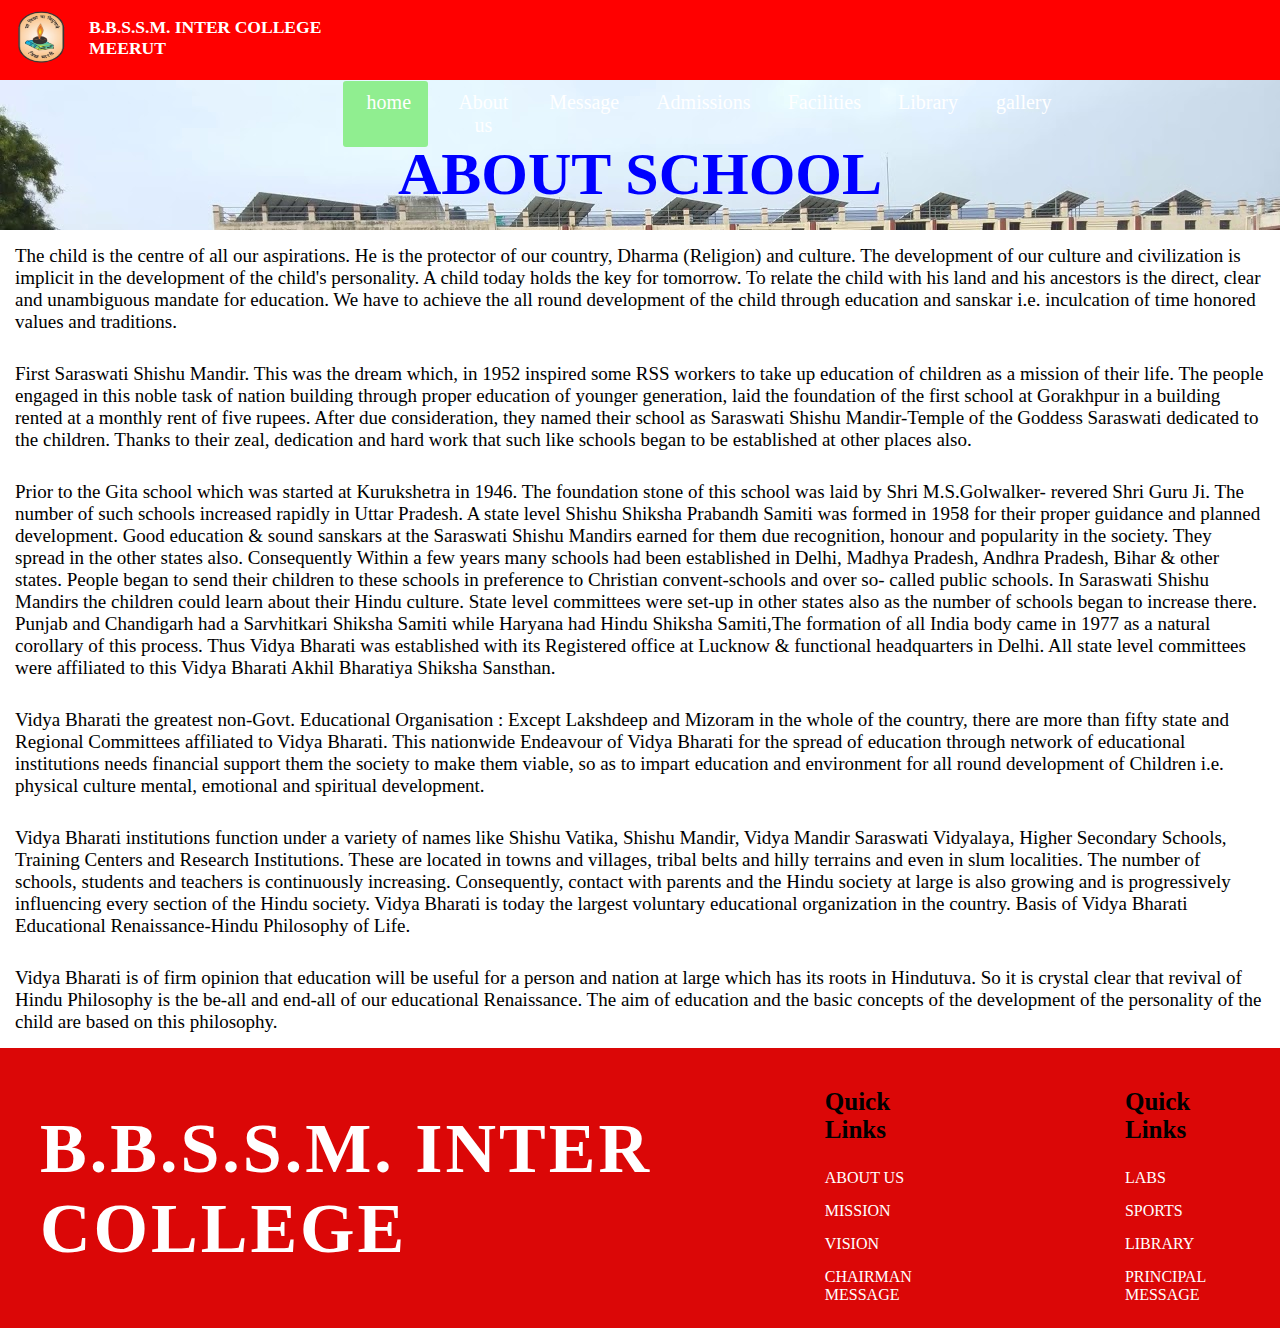
<file: about.html>
<!DOCTYPE html>
<html>
<title>ABOUT SCHOOL</title>
<head>
    <style>
    *{
    box-sizing: border-box;
    margin: 0;
    padding: 0;

}
header{
     background-color:red;
     float:left;
     width:100%;
     height:80px;
  

 }
 
 .img{
     float:left;
     margin:7px;
 }
 .name{
     float:left;
     padding:10px 4px;
     margin:7px;
     font-size:15px;
 }
 header .menu{
   float:left;
   
 }
 .menu{
   margin-left:260px;
 }
 .menu ul{
    display:inline-flex;
    list-style: none;
    color:white;
    float:left;
    
   
 }
 .menu ul li{
   width:100%;
   text-align:center;
   padding:10px;
   margin:5px;
   padding-left:17px;
 
 
  
 }
 .menu ul li a{
   text-decoration: none;
   color:white;
   font-size:20px;
   height:30px;
  }
 .active, .menu ul li:hover {
   background-color:lightgreen;
   border-radius: 3px;
 }
  .submenu{
    display:none;
    width:200px;
  }
  .menu ul li:hover .submenu{
    display:block;
    position:absolute;
    background-color:lightgreen;
    
    margin-left:-17px;
  }
  .menu ul li:hover .submenu ul{
    display:block;
    
  }
  .menu ul li:hover .submenu ul li{
    width:150px;
    padding:10px;
    border-bottom: 1px dotted #fff;
    background:transparent;
    border-radius: 0;
    text-align: left;
  }
  .menu ul li:hover .submenu ul li:last-child{
    border-bottom: 0px;
  }
  .menu ul li:hover .submenu ul li a:hover{
    color:red;
   
  }
  
 .line{
     background-color: white;
     width: 100%;
     height: 80px;
 }
 section{
    width: 100%;
    height: auto;
    
    
 }
.about{
    width: 100%;
    height:150px;
    background-image: url('about.jpg');
    background-repeat: no-repeat;
    background-size: 100%;
    text-align: center;
}
.about h1{
    
    padding: 60px;
    font-size: 60px;
    color:blue;
}
.para p{
    font-weight: 100;
    font-size: 19px;
    padding:15px;
}
.footer{
        background-color: rgb(219, 7, 7);
        height:280px;
        width:100%;
        color:white;
        
      }
      .footer .inner{
        
        display:flex;
        justify-content: space-around;
        align-items:center;
        padding:10px;
      }
      .footer .footer1{
        margin-left:30px;
      }
     
      .footer .footer1 h3{
         font-size:70px;
         letter-spacing: 3px;
      }
      .footer .footer2{
        margin-right:170px;
        margin-top:30px;
        
      }
      .footer .footer2 h3{
        color:black;
        margin-bottom:25px;
        font-size:25px;
      
      }
      .footer .footer3{
        margin-right:20px;
        margin-top:30px;
      }
      
      .footer .footer3 h3{
        color:black;
        margin-bottom:25px;
        font-size:25px;
      }
      .footer .footer2 ul li{
        list-style:none;
        margin-bottom:15px;
        cursor:pointer;
        transition: all 0.3s ease-in-out;
       
      }
      
      .footer .footer3 ul li{
        list-style:none;
        margin-bottom:15px;
        cursor:pointer;
        transition: all 0.3s ease-in-out;
        
      }
      .footer .footer2 ul li a{
       text-decoration: none;
        color:white;
      }
        .footer .footer3 ul li a{
        text-decoration: none;
          color:white;
        }
      .footer .footer2 ul li a:hover{
        color:black;
       
      }
      .footer .footer3 ul li a:hover{
        color:black;
       
    
      }

    </style>
</head>
<body>
    <header>
        <div class="img" >
        <img src="logo_remove.png" alt="logo" style="height:60px;width:60px;margin-left:4px; background-color: red;">
        </div>
        <div class="name">
            <h3 style="color:white;">B.B.S.S.M. INTER COLLEGE <br>MEERUT</h3>
        </div>
       <div class="menu">
            <ul>
                <li class="active"><a href="index.html">home</a></li>
                <li><a href="#">About us</a>
                    <div class="submenu">
                    <ul>
                        <li><a href="about.html">Introduction</a></li>
                       
                         <li><a href="vimi.html">Vision & Mission</a></li>
                         <li><a href="">Affiliation</a></li>
                         
            </ul>           
                     
                     </div>
                </li>
                <li><a href="#">Message</a>
                    <div class="submenu"> 
                        <ul>
                            <li><a href="chairman .html" target="_blank">Chairman's Message</a></li>
                               <li><a href="principle.html" target="_blank">Principal's Message</a></li>
                             <li><a href="">Management</a></li>
                        </ul>  
                 </li>
                <li><a href="#">Admissions</a>
                    <div class="submenu"> 
                        <ul>   
                            <li><a href="registration.html">Online Registration</a></li>
                            
                            <li><a href="">Fee Structure</a></li>
                            </ul>
                </li>
                <li><a href="#">Facilities</a>
                    <div class="submenu">
                        <ul>
                            <li><a href="">Academic</a></li>
                            <li><a href="playground.html">Sports</a></li>
                          
                            <li><a href="lab.html">Labs</a></li>
                          <li><a href="">Smart Classes</a></li>
                           
                          </ul>
                        </div>
                </li>
                
                <li><a href="lib.html">Library</a>
                    </li>
                <li><a href="gallery.html">gallery</a>
                    </li>
             
    </header>
    <div class="line">
    </div>
    <section>
        <div class="about">
            <h1>ABOUT SCHOOL</h1>
        </div>
        <div class="para">
            <p>The child is the centre of all our aspirations. He is the protector of our country, Dharma (Religion) and culture. The development of our culture and civilization is implicit in the development of the child's personality. A child today holds the key for tomorrow. To relate the child with his land and his ancestors is the direct, clear and unambiguous mandate for education. We have to achieve the all round development of the child through education and sanskar i.e. inculcation of time honored values and traditions.
            </p>
            <p>First Saraswati Shishu Mandir.
                This was the dream which, in 1952 inspired some RSS workers to take up education of children as a mission of their life. The people engaged in this noble task of nation building through proper education of younger generation, laid the foundation of the first school at Gorakhpur in a building rented at a monthly rent of five rupees. After due consideration, they named their school as Saraswati Shishu Mandir-Temple of the Goddess Saraswati dedicated to the children. Thanks to their zeal, dedication and hard work that such like schools began to be established at other places also.</p>
            <p>Prior to the Gita school which was started at Kurukshetra in 1946. The foundation stone of this school was laid by Shri M.S.Golwalker- revered Shri Guru Ji. The number of such schools increased rapidly in Uttar Pradesh. A state level Shishu Shiksha Prabandh Samiti was formed in 1958 for their proper guidance and planned development. Good education & sound sanskars at the Saraswati Shishu Mandirs earned for them due recognition, honour and popularity in the society. They spread in the other states also. Consequently Within a few years many schools had been established in Delhi, Madhya Pradesh, Andhra Pradesh, Bihar & other states. People began to send their children to these schools in preference to Christian convent-schools and over so- called public schools. In Saraswati Shishu Mandirs the children could learn about their Hindu culture. State level committees were set-up in other states also as the number of schools began to increase there. Punjab and Chandigarh had a Sarvhitkari Shiksha Samiti while Haryana had Hindu Shiksha Samiti,The formation of all India body came in 1977 as a natural corollary of this process. Thus Vidya Bharati was established with its Registered office at Lucknow & functional headquarters in Delhi. All state level committees were affiliated to this Vidya Bharati Akhil Bharatiya Shiksha Sansthan.</p>
            <p>Vidya Bharati the greatest non-Govt. Educational Organisation :
                Except Lakshdeep and Mizoram in the whole of the country, there are more than fifty state and Regional Committees affiliated to Vidya Bharati. This nationwide Endeavour of Vidya Bharati for the spread of education through network of educational institutions needs financial support them the society to make them viable, so as to impart education and environment for all round development of Children i.e. physical culture mental, emotional and spiritual development.</p>
            <p>Vidya Bharati institutions function under a variety of names like Shishu Vatika, Shishu Mandir, Vidya Mandir Saraswati Vidyalaya, Higher Secondary Schools, Training Centers and Research Institutions. These are located in towns and villages, tribal belts and hilly terrains and even in slum localities. The number of schools, students and teachers is continuously increasing. Consequently, contact with parents and the Hindu society at large is also growing and is progressively influencing every section of the Hindu society. Vidya Bharati is today the largest voluntary educational organization in the country. Basis of Vidya Bharati Educational Renaissance-Hindu Philosophy of Life.</p>
            <p>Vidya Bharati is of firm opinion that education will be useful for a person and nation at large which has its roots in Hindutuva. So it is crystal clear that revival of Hindu Philosophy is the be-all and end-all of our educational Renaissance. The aim of education and the basic concepts of the development of the personality of the child are based on this philosophy.</p>
        </div>
     </section>
     <section class="footer">
        <div class="inner">
            <div class="footer1">
                <h3>B.B.S.S.M. INTER COLLEGE</h3>
            </div>
            <div class="footer2">
                <h3>Quick Links</h3>
                <ul>
                    <li><a href="about.html">ABOUT US</a></li>
                    <li><a href="vimi.html">MISSION</a></li>
                    <li><a href="vimi.html">VISION</a></li>
                    <li><a href="chairman .html">CHAIRMAN MESSAGE</a></li>
                </ul>
            </div>
            <div class="footer3">
                <h3>Quick Links</h3>
                <ul>
                    <li><a href="about.html">LABS</a></li>
                    <li><a href="playground.html">SPORTS</a></li>
                    <li><a href="lib.html">LIBRARY</a></li>
                    <li><a href="principle.html">PRINCIPAL MESSAGE</a></li>
                  
                    
                </ul>
            </div>
            
        </div>
       
      
    </section>


</body>
</html>
</file>
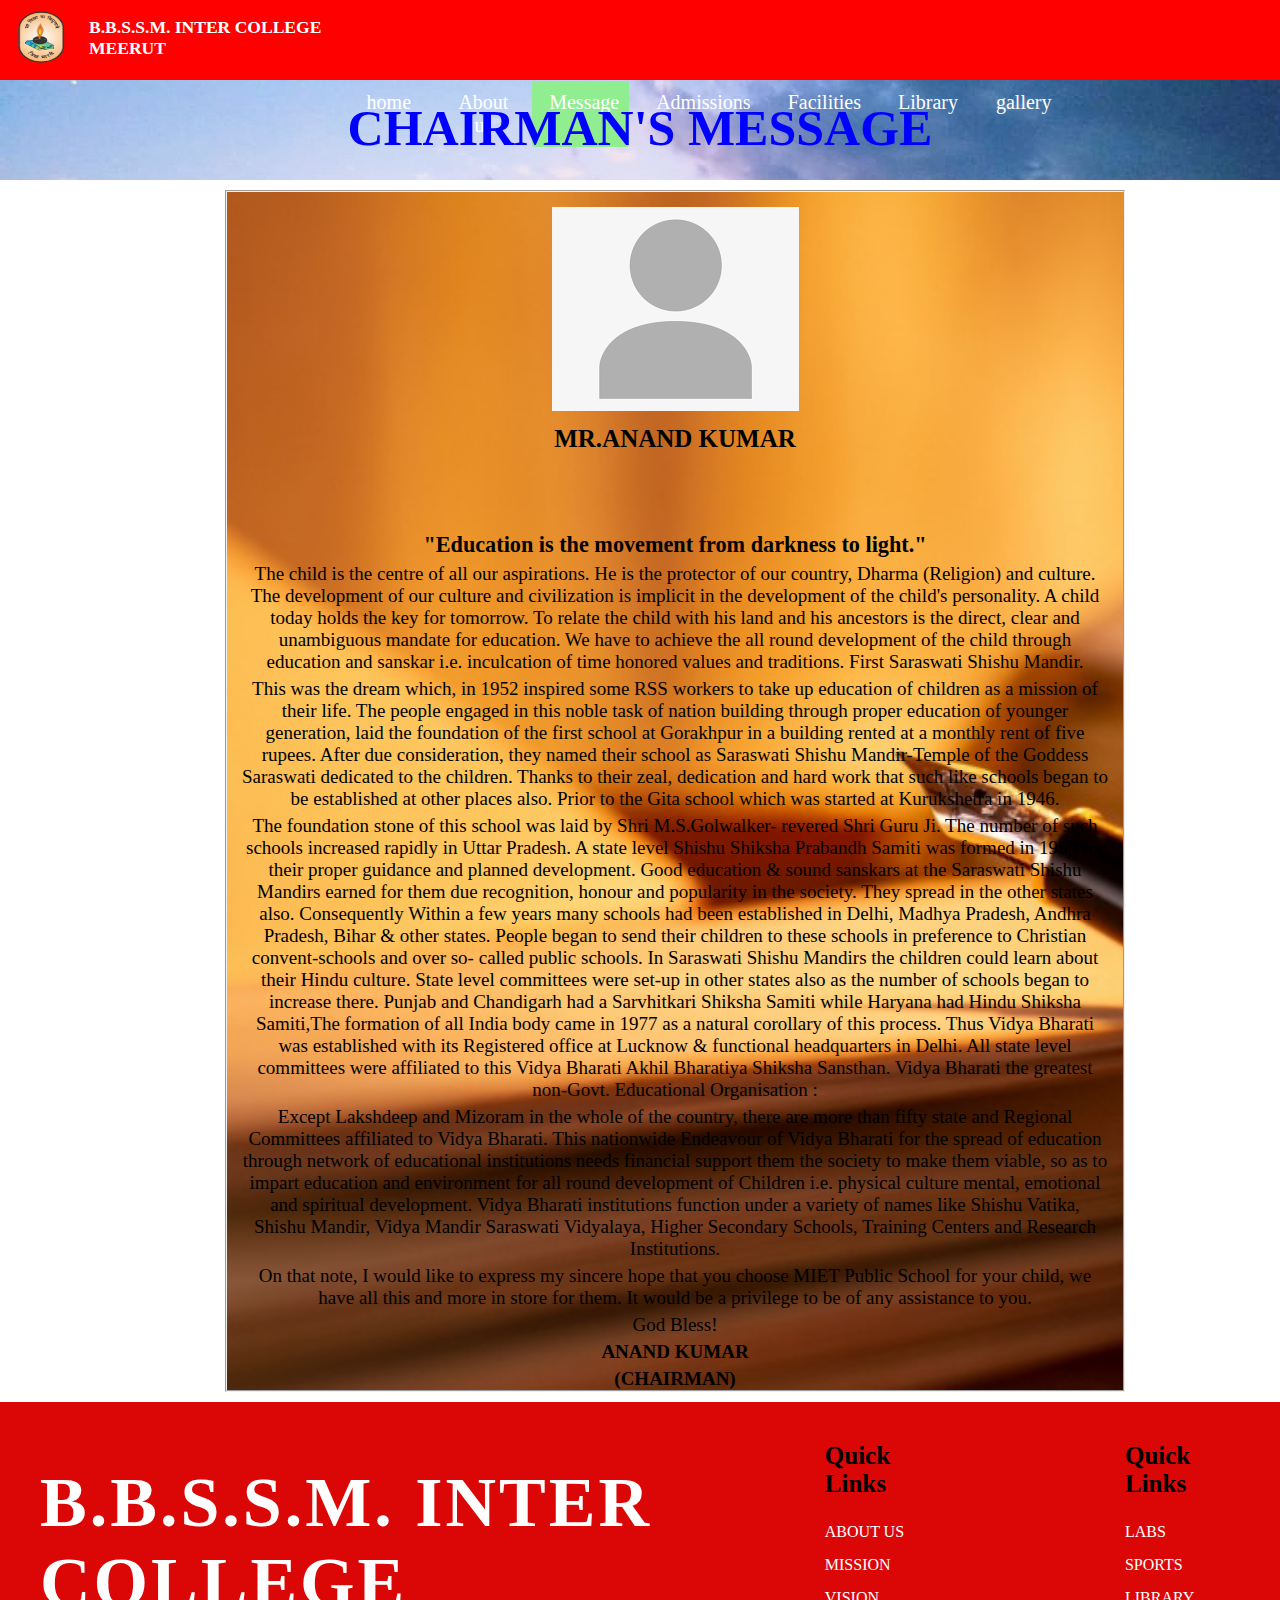
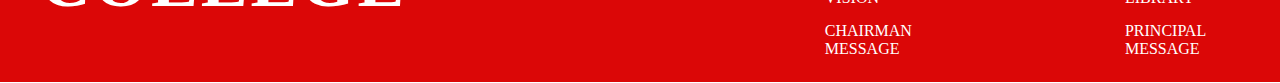
<file: chairman .html>
<!DOCTYPE html>
<html>
<title>CHAIRMAN'S MESSAGE</title>
<head>
    <style>
    *{
    box-sizing: border-box;
    margin: 0;
    padding: 0;

}
header{
     background-color:red;
     float:left;
     width:100%;
     height:80px;
  

 }
 
 .img{
     float:left;
     margin:7px;
 }
 .name{
     float:left;
     padding:10px 4px;
     margin:7px;
     font-size:15px;
 }
 header .menu{
   float:left;
   
 }
 .menu{
   margin-left:260px;
 }
 .menu ul{
    display:inline-flex;
    list-style: none;
    color:white;
    float:left;
    
   
 }
 .menu ul li{
   width:100%;
   text-align:center;
   padding:10px;
   margin:5px;
   padding-left:17px;
 
 
  
 }
 .menu ul li a{
   text-decoration: none;
   color:white;
   font-size:20px;
   height:30px;
  }
 .active, .menu ul li:hover {
   background-color:lightgreen;
   border-radius: 3px;
 }
  .submenu{
    display:none;
    width:200px;
  }
  .menu ul li:hover .submenu{
    display:block;
    position:absolute;
    background-color:lightgreen;
    
    margin-left:-17px;
  }
  .menu ul li:hover .submenu ul{
    display:block;
    
  }
  .menu ul li:hover .submenu ul li{
    width:150px;
    padding:10px;
    border-bottom: 1px dotted #fff;
    background:transparent;
    border-radius: 0;
    text-align: left;
  }
  .menu ul li:hover .submenu ul li:last-child{
    border-bottom: 0px;
  }
  .menu ul li:hover .submenu ul li a:hover{
    color:red;
   
  }
  
 .line{
     background-color: white;
     width: 100%;
     height: 80px;
 }
 
 
section{
    width: 100%;
    height: auto;
    
    
 }
.principal{
    width: 100%;
    height:100px;
    background-image: url('img1.jpeg');
    background-repeat: no-repeat;
    background-size: 100%;
    text-align: center;
}
.principal h1{
padding: 19px;
    font-size: 50px;
    color:blue;
}

.p_image{
    width: 100%;
    height:340px;
  
    text-align: center;
    padding: 15px;
}
.p_image h1{
    color:black;
    font-size: 25px;
    padding-top: 10px;
}
.msg{
    font-size: 19px;
    padding: 0 15px;
}
.msg p{
    padding-top:5px;
}
.footer{
        background-color: rgb(219, 7, 7);
        height:280px;
        width:100%;
        color:white;
        
      }
      .footer .inner{
        
        display:flex;
        justify-content: space-around;
        align-items:center;
        padding:10px;
      }
      .footer .footer1{
        margin-left:30px;
      }
     
      .footer .footer1 h3{
         font-size:70px;
         letter-spacing: 3px;
      }
      .footer .footer2{
        margin-right:170px;
        margin-top:30px;
        
      }
      .footer .footer2 h3{
        color:black;
        margin-bottom:25px;
        font-size:25px;
      
      }
      .footer .footer3{
        margin-right:20px;
        margin-top:30px;
      }
      
      .footer .footer3 h3{
        color:black;
        margin-bottom:25px;
        font-size:25px;
      }
      .footer .footer2 ul li{
        list-style:none;
        margin-bottom:15px;
        cursor:pointer;
        transition: all 0.3s ease-in-out;
       
      }
      
      .footer .footer3 ul li{
        list-style:none;
        margin-bottom:15px;
        cursor:pointer;
        transition: all 0.3s ease-in-out;
        
      }
      .footer .footer2 ul li a{
       text-decoration: none;
        color:white;
      }
        .footer .footer3 ul li a{
        text-decoration: none;
          color:white;
        }
      .footer .footer2 ul li a:hover{
        color:black;
       
      }
      .footer .footer3 ul li a:hover{
        color:black;
       
    
      }

    </style>
</head>
<body>
    <header>
        <div class="img" >
        <img src="logo_remove.png" alt="logo" style="height:60px;width:60px;margin-left:4px; background-color: red;">
        </div>
        <div class="name">
            <h3 style="color:white;">B.B.S.S.M. INTER COLLEGE <br>MEERUT</h3>
        </div>
       <div class="menu">
            <ul>
                <li ><a href="index.html">home</a></li>
                <li><a href="#">About us</a>
                    <div class="submenu">
                    <ul>
                        <li><a href="about.html">Introduction</a></li>
                       
                         <li><a href="vimi.html">Vision & Mission</a></li>
                         <li><a href="">Affiliation</a></li>
                         
            </ul>           
                     
                     </div>
                </li>
                <li class="active"><a href="#">Message</a>
                    <div class="submenu"> 
                        <ul>
                            <li><a href="chairman .html" target="_blank">Chairman's Message</a></li>
                               <li><a href="principle.html" target="_blank">Principal's Message</a></li>
                             <li><a href="">Management</a></li>
                        </ul>  
                 </li>
                <li><a href="#">Admissions</a>
                    <div class="submenu"> 
                        <ul>   
                            <li><a href="registration.html">Online Registration</a></li>
                            
                            <li><a href="">Fee Structure</a></li>
                            </ul>
                </li>
                <li><a href="#">Facilities</a>
                    <div class="submenu">
                        <ul>
                            <li><a href="">Academic</a></li>
                            <li><a href="playground.html">Sports</a></li>
                          
                            <li><a href="lab.html">Labs</a></li>
                          <li><a href="">Smart Classes</a></li>
                           
                          </ul>
                        </div>
                </li>
                
                <li><a href="lib.html">Library</a>
                    </li>
                <li><a href="gallery.html">gallery</a>
                    </li>
             
    </header>
    <div class="line">
    
    </div>
 
  <section>
        <div class="principal">
            <h1>CHAIRMAN'S MESSAGE</h1>
        </div>
        <fieldset style="width:900px; text-align: center;margin:10px 225px;background-image: url('pen.jpg');background-repeat: no-repeat;background-size: cover;">
            <div class="p_image">
                <img src="chairman.png" alt="img">
                <h1>MR.ANAND KUMAR </h1>
            </div>
            <div class="msg">
                <h3><b>"Education is the movement from darkness to light."</b></h3>
                    <P>The child is the centre of all our aspirations. He is the protector of our country, Dharma (Religion) and culture. The development of our culture and civilization is implicit in the development of the child's personality. A child today holds the key for tomorrow. To relate the child with his land and his ancestors is the direct, clear and unambiguous mandate for education. We have to achieve the all round development of the child through education and sanskar i.e. inculcation of time honored values and traditions.
                    First Saraswati Shishu Mandir.</P>
                    <p>This was the dream which, in 1952 inspired some RSS workers to take up education of children as a mission of their life. The people engaged in this noble task of nation building through proper education of younger generation, laid the foundation of the first school at Gorakhpur in a building rented at a monthly rent of five rupees. After due consideration, they named their school as Saraswati Shishu Mandir-Temple of the Goddess Saraswati dedicated to the children. Thanks to their zeal, dedication and hard work that such like schools began to be established at other places also.
                    Prior to the Gita school which was started at Kurukshetra in 1946.</p>
                    <p> The foundation stone of this school was laid by Shri M.S.Golwalker- revered Shri Guru Ji. The number of such schools increased rapidly in Uttar Pradesh. A state level Shishu Shiksha Prabandh Samiti was formed in 1958 for their proper guidance and planned development. Good education & sound sanskars at the Saraswati Shishu Mandirs earned for them due recognition, honour and popularity in the society. They spread in the other states also. Consequently Within a few years many schools had been established in Delhi, Madhya Pradesh, Andhra Pradesh, Bihar & other states. People began to send their children to these schools in preference to Christian convent-schools and over so- called public schools. In Saraswati Shishu Mandirs the children could learn about their Hindu culture. State level committees were set-up in other states also as the number of schools began to increase there. Punjab and Chandigarh had a Sarvhitkari Shiksha Samiti while Haryana had Hindu Shiksha Samiti,The formation of all India body came in 1977 as a natural corollary of this process. Thus Vidya Bharati was established with its Registered office at Lucknow & functional headquarters in Delhi. All state level committees were affiliated to this Vidya Bharati Akhil Bharatiya Shiksha Sansthan.
                    Vidya Bharati the greatest non-Govt. Educational Organisation :</p>
                    <p>Except Lakshdeep and Mizoram in the whole of the country, there are more than fifty state and Regional Committees affiliated to Vidya Bharati. This nationwide Endeavour of Vidya Bharati for the spread of education through network of educational institutions needs financial support them the society to make them viable, so as to impart education and environment for all round development of Children i.e. physical culture mental, emotional and spiritual development.
                    Vidya Bharati institutions function under a variety of names like Shishu Vatika, Shishu Mandir, Vidya Mandir Saraswati Vidyalaya, Higher Secondary Schools, Training Centers and Research Institutions. </P>
                    <p>On that note, I would like to express my sincere hope that you choose MIET Public School for your child, we have all this and more in store for them. It would be a privilege to be of any assistance to you.

                        <p>God Bless!</p>
                        
                    <p><b>ANAND KUMAR</b></p>
                        <p><b> (CHAIRMAN)</b></p>
            </div>
        </fieldset>
    </section>
    <section class="footer">
        <div class="inner">
            <div class="footer1">
                <h3>B.B.S.S.M. INTER COLLEGE</h3>
            </div>
            <div class="footer2">
                <h3>Quick Links</h3>
                <ul>
                    <li><a href="about.html">ABOUT US</a></li>
                    <li><a href="vimi.html">MISSION</a></li>
                    <li><a href="vimi.html">VISION</a></li>
                    <li><a href="chairman .html">CHAIRMAN MESSAGE</a></li>
                </ul>
            </div>
            <div class="footer3">
                <h3>Quick Links</h3>
                <ul>
                    <li><a href="about.html">LABS</a></li>
                    <li><a href="playground.html">SPORTS</a></li>
                    <li><a href="lib.html">LIBRARY</a></li>
                    <li><a href="principle.html">PRINCIPAL MESSAGE</a></li>
                  
                    
                </ul>
            </div>
            
        </div>
       
      
    </section>
</body>
</html>
</file>
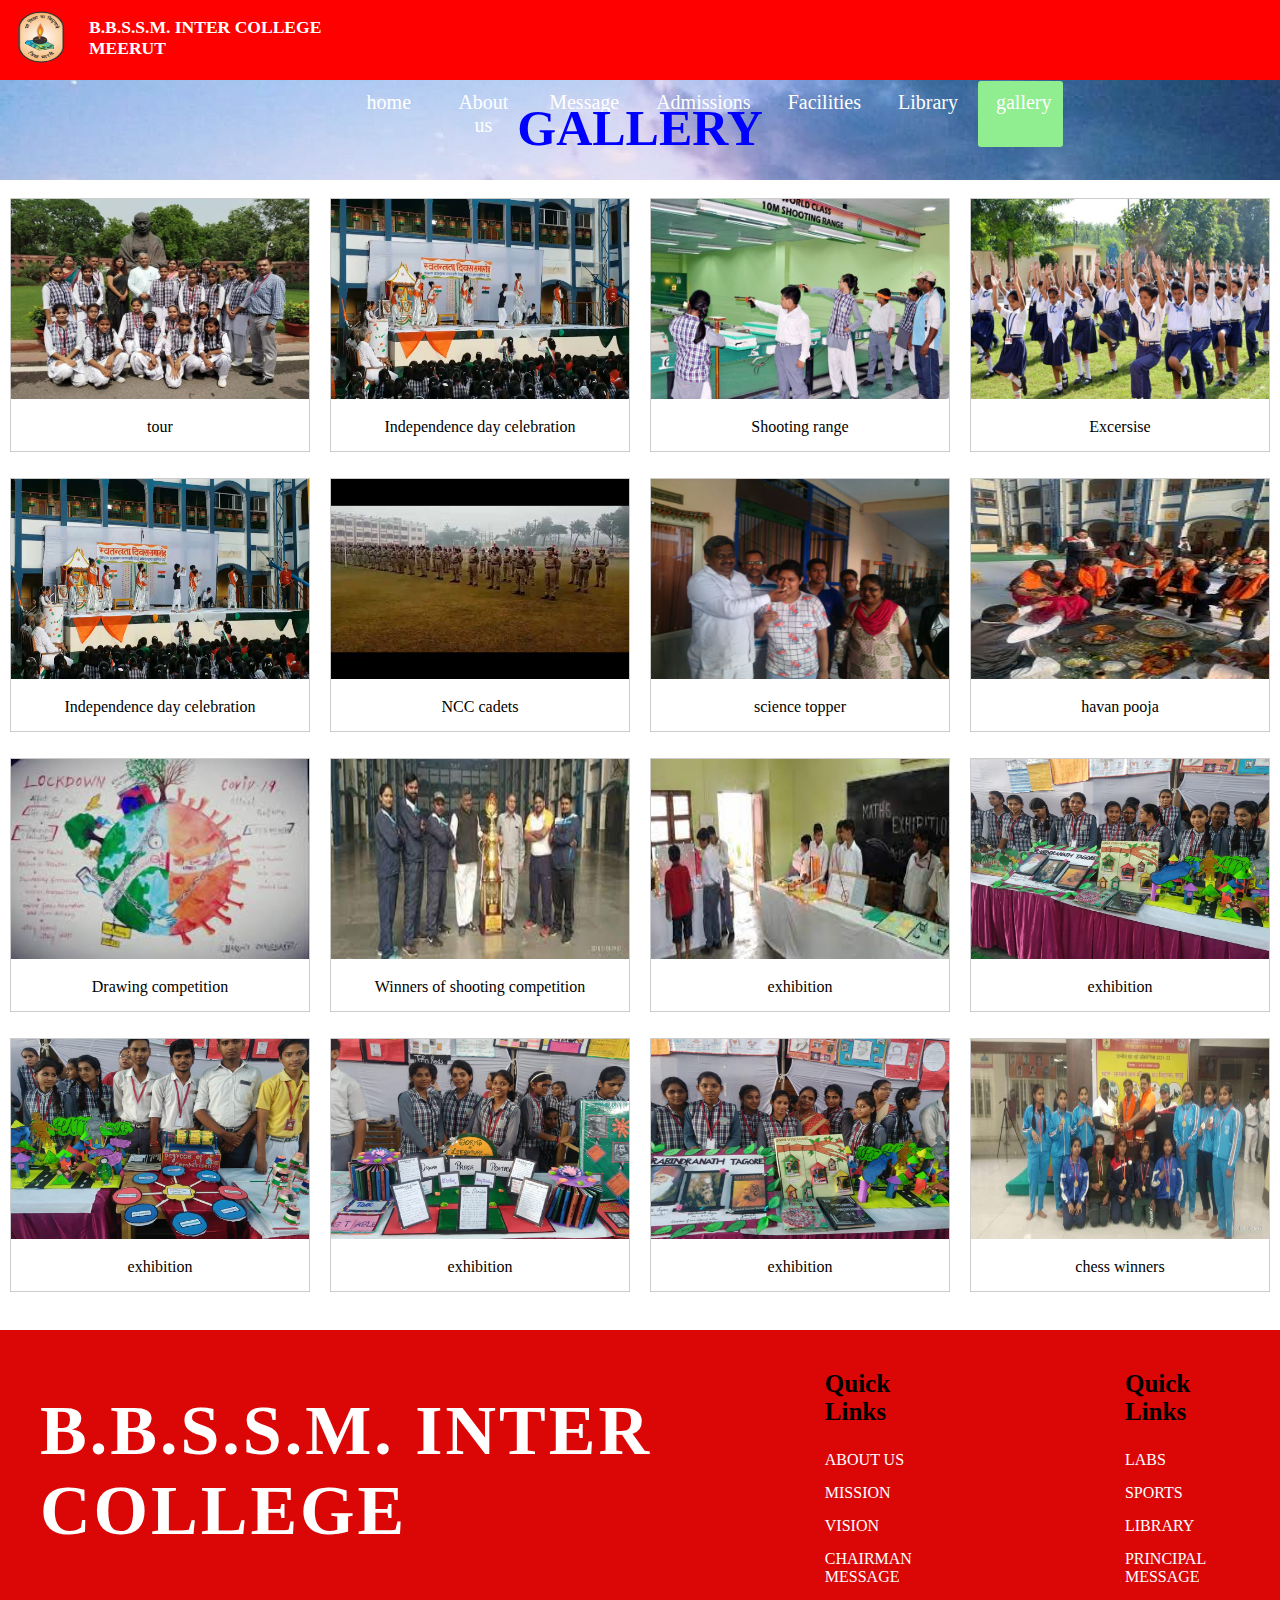
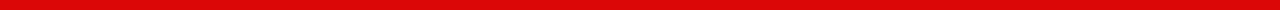
<file: gallery.html>
<!DOCTYPE html>
<html>
<title>SCHOOL GALLERY </title>
<head>
    <style>
     *{
    box-sizing: border-box;
    margin: 0;
    padding: 0;

}
header{
     background-color:red;
     float:left;
     width:100%;
     height:80px;
  

 }
 
 .img{
     float:left;
     margin:7px;
 }
 .name{
     float:left;
     padding:10px 4px;
     margin:7px;
     font-size:15px;
 }
 header .menu{
   float:left;
   
 }
 .menu{
   margin-left:260px;
 }
 .menu ul{
    display:inline-flex;
    list-style: none;
    color:white;
    float:left;
    
   
 }
 .menu ul li{
   width:100%;
   text-align:center;
   padding:10px;
   margin:5px;
   padding-left:17px;
 
 
  
 }
 .menu ul li a{
   text-decoration: none;
   color:white;
   font-size:20px;
   height:30px;
  }
 .active, .menu ul li:hover {
   background-color:lightgreen;
   border-radius: 3px;
 }
  .submenu{
    display:none;
    width:200px;
  }
  .menu ul li:hover .submenu{
    display:block;
    position:absolute;
    background-color:lightgreen;
    
    margin-left:-17px;
  }
  .menu ul li:hover .submenu ul{
    display:block;
    
  }
  .menu ul li:hover .submenu ul li{
    width:150px;
    padding:10px;
    border-bottom: 1px dotted #fff;
    background:transparent;
    border-radius: 0;
    text-align: left;
  }
  .menu ul li:hover .submenu ul li:last-child{
    border-bottom: 0px;
  }
  .menu ul li:hover .submenu ul li a:hover{
    color:red;
   
  }
  .line{
     background-color: white;
     width: 100%;
     height: 80px;
 }
 section{
    width: 100%;
    height: 1250px;

 }.crazy{
    width: 100%;
    height:100px;
    background-image: url('img1.jpeg');
    background-repeat: no-repeat;
    background-size: 100%;
    text-align: center;
}
.crazy h1{
    padding: 19px;
    font-size: 50px;
    color:blue;
}

.main{
    width: 100%;
    height: 1000px;
}
.gallery {
  border: 1px solid #ccc;
}

.gallery img {
  width: 100%;
  height: 200px;
}
.desc {
  padding: 15px;
  text-align: center;
}



.responsive {
  padding-left: 10px;
  padding-right: 10px;
  margin-bottom: 30px;
  float: left;
  width: 25%;
  height:250px;
}
.footer{
        background-color: rgb(219, 7, 7);
        height:280px;
        width:100%;
        color:white;
        
      }
      .footer .inner{
        
        display:flex;
        justify-content: space-around;
        align-items:center;
        padding:10px;
      }
      .footer .footer1{
        margin-left:30px;
      }
     
      .footer .footer1 h3{
         font-size:70px;
         letter-spacing: 3px;
      }
      .footer .footer2{
        margin-right:170px;
        margin-top:30px;
        
      }
      .footer .footer2 h3{
        color:black;
        margin-bottom:25px;
        font-size:25px;
      
      }
      .footer .footer3{
        margin-right:20px;
        margin-top:30px;
      }
      
      .footer .footer3 h3{
        color:black;
        margin-bottom:25px;
        font-size:25px;
      }
      .footer .footer2 ul li{
        list-style:none;
        margin-bottom:15px;
        cursor:pointer;
        transition: all 0.3s ease-in-out;
       
      }
      
      .footer .footer3 ul li{
        list-style:none;
        margin-bottom:15px;
        cursor:pointer;
        transition: all 0.3s ease-in-out;
        
      }
      .footer .footer2 ul li a{
       text-decoration: none;
        color:white;
      }
        .footer .footer3 ul li a{
        text-decoration: none;
          color:white;
        }
      .footer .footer2 ul li a:hover{
        color:black;
       
      }
      .footer .footer3 ul li a:hover{
        color:black;
       
    
      }


</style>
</head>
<body>
    <header>
        <div class="img" >
        <img src="logo_remove.png" alt="logo" style="height:60px;width:60px;margin-left:4px; background-color: red;">
        </div>
        <div class="name">
            <h3 style="color:white;">B.B.S.S.M. INTER COLLEGE <br>MEERUT</h3>
        </div>
       <div class="menu">
            <ul>
                <li ><a href="index.html">home</a></li>
                <li><a href="#">About us</a>
                    <div class="submenu">
                    <ul>
                        <li><a href="about.html">Introduction</a></li>
                       
                         <li><a href="vimi.html">Vision & Mission</a></li>
                         <li><a href="">Affiliation</a></li>
                         
            </ul>           
                     
                     </div>
                </li>
                <li><a href="#">Message</a>
                    <div class="submenu"> 
                        <ul>
                            <li><a href="chairman .html" target="_blank">Chairman's Message</a></li>
                               <li><a href="principle.html" target="_blank">Principal's Message</a></li>
                             <li><a href="">Management</a></li>
                        </ul>  
                 </li>
                <li><a href="#">Admissions</a>
                    <div class="submenu"> 
                        <ul>   
                            <li><a href="registration.html">Online Registration</a></li>
                            
                            <li><a href="">Fee Structure</a></li>
                            </ul>
                </li>
                <li><a href="#">Facilities</a>
                    <div class="submenu">
                        <ul>
                            <li><a href="">Academic</a></li>
                            <li><a href="playground.html">Sports</a></li>
                          
                            <li><a href="lab.html">Labs</a></li>
                          <li><a href="">Smart Classes</a></li>
                           
                          </ul>
                        </div>
                </li>
                
                <li><a href="lib.html">Library</a>
                    </li>
                <li class="active"><a href="gallery.html">gallery</a>
                    </li>
             
    </header>
    <div class="line">
    </div>
 <section>   
    <div class="crazy">
        <h1>GALLERY</h1>
    </div>
    <br>
    
 <div class="main">
<div class="responsive">
    <div class="gallery">
     
        <img src="image1.jpeg" alt="Cinque Terre" width="600" height="400">
  
      <div class="desc">tour </div>
    </div>
  </div>
  
  
  <div class="responsive">
    <div class="gallery">
  
        <img src="image2.jpg" alt="Forest" width="600" height="400">
   
      <div class="desc">Independence day celebration  </div>
    </div>
  </div>
  
  <div class="responsive">
    <div class="gallery">
     
        <img src="image3.jpg" alt="Northern Lights" width="600" height="400">
    
      <div class="desc"> Shooting range</div>
    </div>
  </div>
  
  
  <div class="responsive">
      <div class="gallery">
       
          <img src="image4.jpg" alt="Cinque Terre" width="600" height="400">
    
        <div class="desc">Excersise</div>
      </div>
    </div>
    <div class="responsive">
        <div class="gallery">
      
            <img src="image5.jpg" alt="Forest" width="600" height="400">
       
          <div class="desc">Independence day celebration</div>
        </div>
      </div>
      
      <div class="responsive">
        <div class="gallery">
         
            <img src="image6.jpg" alt="Northern Lights" width="600" height="400">
        
          <div class="desc">NCC cadets</div>
        </div>
      </div>
      
      <div class="responsive">
        <div class="gallery">
          
            <img src="image7.jpg" alt="Mountains" width="600" height="400">
       
          <div class="desc">science topper</div>
        </div>
      </div>
      <div class="responsive">
          <div class="gallery">
           
              <img src="image8.jpg" alt="Cinque Terre" width="600" height="400">
        
            <div class="desc">havan pooja</div>
          </div>
        </div>
       
          
         
          
          <div class="responsive">
            <div class="gallery">
              
                <img src="image9.jpg" alt="Mountains" width="600" height="400">
           
              <div class="desc">Drawing competition</div>
            </div>
          </div>
          <div class="responsive">
            <div class="gallery">
          
                <img src="image10.jpg" alt="Forest" width="600" height="400">
           
              <div class="desc">Winners of shooting competition</div>
            </div>
          </div>
          
          <div class="responsive">
            <div class="gallery">
             
                <img src="image11.jpg" alt="Northern Lights" width="600" height="400">
            
              <div class="desc">exhibition</div>
            </div>
          </div>
          
          <div class="responsive">
            <div class="gallery">
              
                <img src="image12.jpg" alt="Mountains" width="600" height="400">
           
              <div class="desc">exhibition</div>
            </div>
          </div>
          <div class="responsive">
            <div class="gallery">
          
                <img src="image13.jpg" alt="Forest" width="600" height="400">
           
              <div class="desc">exhibition</div>
            </div>
          </div>
          
          <div class="responsive">
            <div class="gallery">
             
                <img src="iamge14.jpg" alt="Northern Lights" width="600" height="400">
            
              <div class="desc">exhibition</div>
            </div>
          </div>
          <div class="responsive">
            <div class="gallery">
             
                <img src="image15.jpg" alt="Northern Lights" width="600" height="400">
            
              <div class="desc">exhibition</div>
            </div>
          </div>
          <div class="responsive">
            <div class="gallery">
             
                <img src="image16.jpg" alt="Northern Lights" width="600" height="400">
            
              <div class="desc">chess winners</div>
            </div>
          </div>
          
          
        
    
    
</div>  

</section>
<section class="footer">
    <div class="inner">
        <div class="footer1">
            <h3>B.B.S.S.M. INTER COLLEGE</h3>
        </div>
        <div class="footer2">
            <h3>Quick Links</h3>
            <ul>
                <li><a href="about.html">ABOUT US</a></li>
                <li><a href="vimi.html">MISSION</a></li>
                <li><a href="vimi.html">VISION</a></li>
                <li><a href="chairman .html">CHAIRMAN MESSAGE</a></li>
            </ul>
        </div>
        <div class="footer3">
            <h3>Quick Links</h3>
            <ul>
                <li><a href="about.html">LABS</a></li>
                <li><a href="playground.html">SPORTS</a></li>
                <li><a href="lib.html">LIBRARY</a></li>
                <li><a href="principle.html">PRINCIPAL MESSAGE</a></li>
              
                
            </ul>
        </div>
        
    </div>
   
  
</section>

</body>
</html>
</file>
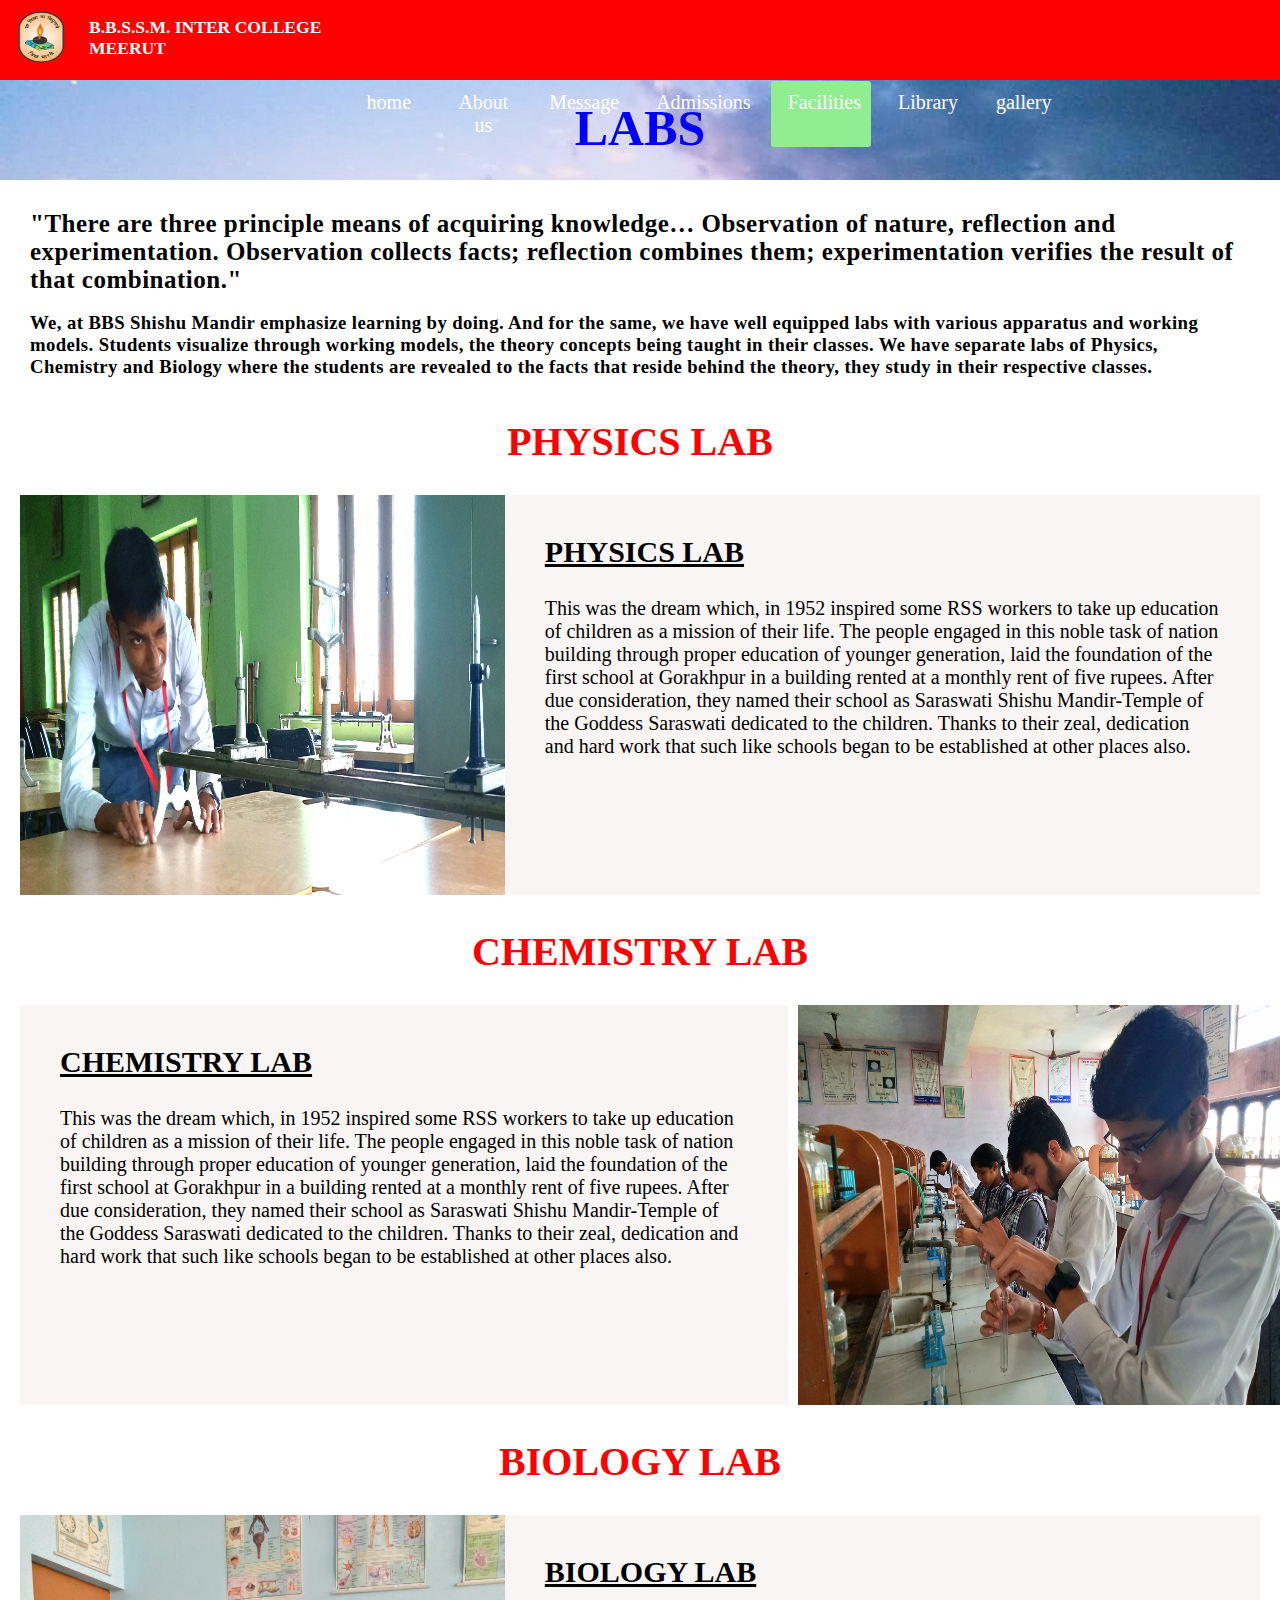
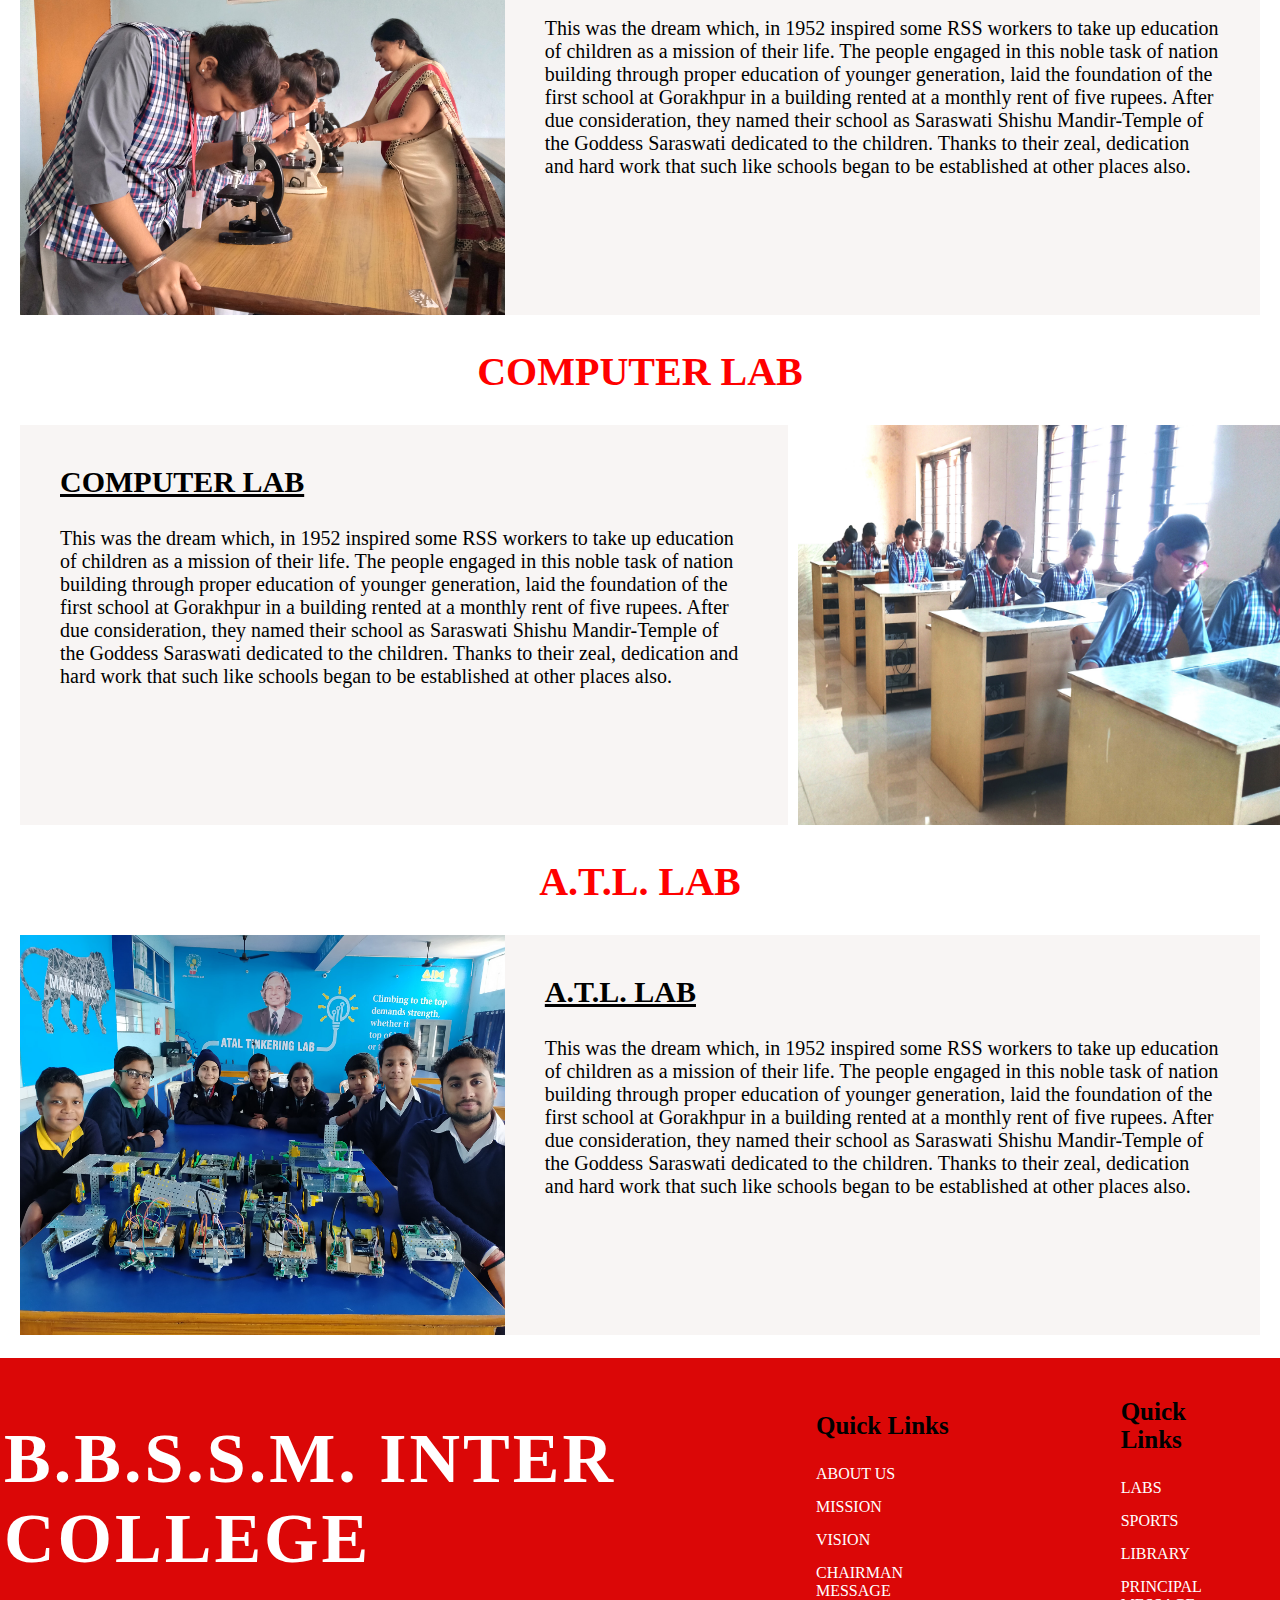
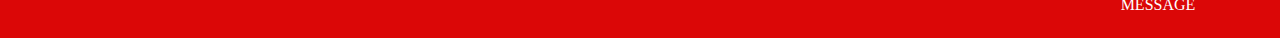
<file: lab.html>
<!DOCTYPE html>
<html>
<title> SCHOOL LABS</title>
<head>
    <style>
    *{
    box-sizing: border-box;
    margin: 0;
    padding: 0;

}
header{
     background-color:red;
     float:left;
     width:100%;
     height:80px;
  

 }
 
 .img{
     float:left;
     margin:7px;
 }
 .name{
     float:left;
     padding:10px 4px;
     margin:7px;
     font-size:15px;
 }
 header .menu{
   float:left;
   
 }
 .menu{
   margin-left:260px;
 }
 .menu ul{
    display:inline-flex;
    list-style: none;
    color:white;
    float:left;
    
   
 }
 .menu ul li{
   width:100%;
   text-align:center;
   padding:10px;
   margin:5px;
   padding-left:17px;
 
 
  
 }
 .menu ul li a{
   text-decoration: none;
   color:white;
   font-size:20px;
   height:30px;
  }
 .active, .menu ul li:hover {
   background-color:lightgreen;
   border-radius: 3px;
 }
  .submenu{
    display:none;
    width:200px;
  }
  .menu ul li:hover .submenu{
    display:block;
    position:absolute;
    background-color:lightgreen;
    
    margin-left:-17px;
  }
  .menu ul li:hover .submenu ul{
    display:block;
    
  }
  .menu ul li:hover .submenu ul li{
    width:150px;
    padding:10px;
    border-bottom: 1px dotted #fff;
    background:transparent;
    border-radius: 0;
    text-align: left;
  }
  .menu ul li:hover .submenu ul li:last-child{
    border-bottom: 0px;
  }
  .menu ul li:hover .submenu ul li a:hover{
    color:red;
   
  }
  
 .line{
     background-color: white;
     width: 100%;
     height: 80px;
 }
 
 
section{
    width: 100%;
    height: auto;
    
    
 }
.labs{
    width: 100%;
    height:100px;
    background-image: url('img1.jpeg');
    background-repeat: no-repeat;
    background-size: 100%;
    text-align: center;
}
.labs h1{
padding: 19px;
    font-size: 50px;
    color:blue;
}
.types{
  padding: 30px;
}
.types h1{
  letter-spacing: .5px;
  font-size:25px;
}
.types h3{
  letter-spacing: .4px;
}
.whole_about{
        margin-top:10px;
        width:100%;
        height: 500px;
     
      }
     .whole_about h1{
        margin:10px;
        color:red;
        font-size:40px;
      }
      .images{
        width:30%;
        float: left;
        padding:20px;
        z-index:1000;
        

      }
      .maths{
        background-color:rgb(248, 245, 244);
        width:59%;
        float:right;
        height:400px;
        padding:40px;
        margin:20px;
        z-index:1000;
        
      }
      
      .write h2{
        font-size:30px;
        padding-bottom: 10px;
        text-decoration: underline;
      }
      .write p{
        font-size:20px;
      }
      .write h2 p{
        padding:10px;
      }
      .maths2{
        background-color:rgb(248, 245, 244);
        width:60%;
        float:left;
        height:400px;
        padding:40px;
        margin:20px 0 20px 20px;
        z-index:1000;
       
        
      }
      .images2{
        width:30%;
        float: left;
        padding-top: 20px;
        padding-left:10px;
        z-index:1000;
       

      }
     
      
      .write2 h2{
        font-size:30px;
        padding-bottom: 10px;
        text-decoration: underline;
      }
      .write2 p{
        font-size:20px;
      }
      .write2 h2 p{
        padding:10px;
      }
      .footer{
        background-color: rgb(219, 7, 7);
        height:280px;
        width:100%;
        color:white;
        
      }
      .footer .inner{
        
        display:flex;
        justify-content: space-around;
        align-items:center;
        padding:10px;
      }
      .footer .footer1{
        margin-left:-390px;
      }
     
      .footer .footer1 h3{
         font-size:70px;
         letter-spacing: 3px;
      }
      .footer .footer2{
        margin-right:170px;
        margin-top:30px;
        
      }
      .footer .footer2 h3{
        color:black;
        margin-bottom:25px;
        font-size:25px;
      
      }
      .footer .footer3{
        margin-right:20px;
        margin-top:30px;
      }
      
      .footer .footer3 h3{
        color:black;
        margin-bottom:25px;
        font-size:25px;
      }
      .footer .footer2 ul li{
        list-style:none;
        margin-bottom:15px;
        cursor:pointer;
        transition: all 0.3s ease-in-out;
       
      }
      
      .footer .footer3 ul li{
        list-style:none;
        margin-bottom:15px;
        cursor:pointer;
        transition: all 0.3s ease-in-out;
        
      }
      .footer .footer2 ul li a{
       text-decoration: none;
        color:white;
      }
        .footer .footer3 ul li a{
        text-decoration: none;
          color:white;
        }
      .footer .footer2 ul li a:hover{
        color:black;
       
      }
      .footer .footer3 ul li a:hover{
        color:black;
       
    
      }
    </style>
</head>
<body>
  <header>
    <div class="img" >
    <img src="logo_remove.png" alt="logo" style="height:60px;width:60px;margin-left:4px; background-color: red;">
    </div>
    <div class="name">
        <h3 style="color:white;">B.B.S.S.M. INTER COLLEGE <br>MEERUT</h3>
    </div>
   <div class="menu">
        <ul>
            <li ><a href="index.html">home</a></li>
            <li><a href="#">About us</a>
                <div class="submenu">
                <ul>
                    <li><a href="about.html">Introduction</a></li>
                   
                     <li><a href="vimi.html">Vision & Mission</a></li>
                     <li><a href="">Affiliation</a></li>
                     
        </ul>           
                 
                 </div>
            </li>
            <li><a href="#">Message</a>
                <div class="submenu"> 
                    <ul>
                        <li><a href="chairman .html" target="_blank">Chairman's Message</a></li>
                           <li><a href="principle.html" target="_blank">Principal's Message</a></li>
                         <li><a href="">Management</a></li>
                    </ul>  
             </li>
            <li><a href="#">Admissions</a>
                <div class="submenu"> 
                    <ul>   
                        <li><a href="registration.html">Online Registration</a></li>
                        
                        <li><a href="">Fee Structure</a></li>
                        </ul>
            </li>
            <li class="active"><a href="#">Facilities</a>
                <div class="submenu">
                    <ul>
                        <li><a href="">Academic</a></li>
                        <li><a href="playground.html">Sports</a></li>
                      
                        <li><a href="lab.html">Labs</a></li>
                      <li><a href="">Smart Classes</a></li>
                       
                      </ul>
                    </div>
            </li>
            
            <li><a href="lib.html">Library</a>
                </li>
            <li><a href="gallery.html">gallery</a>
                </li>
         
</header>
    <div class="line">
    
    </div>
 
  <section>
        <div class="labs">
            <h1>LABS</h1>
        </div>
        <div class="types">
         <b><h1> "There are three principle means of acquiring knowledge… Observation of nature, reflection and experimentation. Observation collects facts; reflection combines them; experimentation verifies the result of that combination."</h1></b>
          <br>
          <h3>We, at BBS Shishu Mandir emphasize learning by doing. And for the same, we have well equipped labs with various apparatus and working models. Students visualize through working models, the theory concepts being taught in their classes.
          We have separate labs of Physics, Chemistry and Biology where the students are revealed to the facts that reside behind the theory, they study in their respective classes.</h3>
          
        </div>
        <section class="whole_about">
            <div class="about">
                <center><h1>PHYSICS LAB</h1></center>                    </div>

        <div class="images">
        <div class="centered">
            <img src="phy.jpg" alt="img" height="400px" width="500px">

        </div>
        </div>

        <div class="maths">
        <div class="write">
                <h2>PHYSICS LAB</h2><br>
                <p>This was the dream which, in 1952 inspired some RSS workers to take up education of children as a mission of their life. The people engaged in this noble task of nation building through proper education of younger generation, laid the foundation of the first school at Gorakhpur in a building rented at a monthly rent of five rupees. After due consideration, they named their school as Saraswati Shishu Mandir-Temple of the Goddess Saraswati dedicated to the children. Thanks to their zeal, dedication and hard work that such like schools began to be established at other places also.</p>
                

        </div>
        </div>
        </section>
           <section class="whole_about">
            <div class="about">
                <center><h1>CHEMISTRY LAB</h1></center>                    </div>
                <div class="maths2">
                    <div class="write2">
                            <h2>CHEMISTRY LAB</h2><br>
                            <p>This was the dream which, in 1952 inspired some RSS workers to take up education of children as a mission of their life. The people engaged in this noble task of nation building through proper education of younger generation, laid the foundation of the first school at Gorakhpur in a building rented at a monthly rent of five rupees. After due consideration, they named their school as Saraswati Shishu Mandir-Temple of the Goddess Saraswati dedicated to the children. Thanks to their zeal, dedication and hard work that such like schools began to be established at other places also.</p>
                    </div>
                    </div>

                    <div class="images2">
                    <div class="centered2">
                        <img src="chem.jpg" alt="img" height="400px" width="490px">

                    </div>
                    </div>

      
        </section>
        <section class="whole_about">
          <div class="about">
              <center><h1>BIOLOGY LAB</h1></center>                    </div>

      <div class="images">
      <div class="centered">
          <img src="bio.jpg" alt="img" height="400px" width="500px">

      </div>
      </div>

      <div class="maths">
      <div class="write">
              <h2>BIOLOGY LAB</h2><br>
              <p>This was the dream which, in 1952 inspired some RSS workers to take up education of children as a mission of their life. The people engaged in this noble task of nation building through proper education of younger generation, laid the foundation of the first school at Gorakhpur in a building rented at a monthly rent of five rupees. After due consideration, they named their school as Saraswati Shishu Mandir-Temple of the Goddess Saraswati dedicated to the children. Thanks to their zeal, dedication and hard work that such like schools began to be established at other places also.</p>
              

      </div>
      </div>
      </section>
      <section class="whole_about">
        <div class="about">
            <center><h1>COMPUTER LAB</h1></center>                    </div>
            <div class="maths2">
                <div class="write2">
                        <h2>COMPUTER LAB</h2><br>
                        <p>This was the dream which, in 1952 inspired some RSS workers to take up education of children as a mission of their life. The people engaged in this noble task of nation building through proper education of younger generation, laid the foundation of the first school at Gorakhpur in a building rented at a monthly rent of five rupees. After due consideration, they named their school as Saraswati Shishu Mandir-Temple of the Goddess Saraswati dedicated to the children. Thanks to their zeal, dedication and hard work that such like schools began to be established at other places also.</p>
                </div>
                </div>

                <div class="images2">
                <div class="centered2">
                    <img src="comp.jpg" alt="img" height="400px" width="500px">

                </div>
                </div>

  
    </section>
      <section class="whole_about">
        <div class="about">
            <center><h1>A.T.L. LAB </h1></center>                    </div>

    <div class="images">
    <div class="centered">
        <img src="atl 1.jpg" alt="img" height="400px" width="500px">

    </div>
    </div>

    <div class="maths">
    <div class="write">
            <h2>A.T.L. LAB</h2><br>
            <p>This was the dream which, in 1952 inspired some RSS workers to take up education of children as a mission of their life. The people engaged in this noble task of nation building through proper education of younger generation, laid the foundation of the first school at Gorakhpur in a building rented at a monthly rent of five rupees. After due consideration, they named their school as Saraswati Shishu Mandir-Temple of the Goddess Saraswati dedicated to the children. Thanks to their zeal, dedication and hard work that such like schools began to be established at other places also.</p>
            

    </div>
    </div>
    </section>
        
    </section>
    <section class="footer">
      <div class="inner">
          <div class="footer1">
              <h3>B.B.S.S.M. INTER COLLEGE</h3>
          </div>
          <div class="footer2">
              <h3>Quick Links</h3>
              <ul>
                  <li><a href="about.html">ABOUT US</a></li>
                  <li><a href="vimi.html">MISSION</a></li>
                  <li><a href="vimi.html">VISION</a></li>
                  <li><a href="chairman .html">CHAIRMAN MESSAGE</a></li>
              </ul>
          </div>
          <div class="footer3">
              <h3>Quick Links</h3>
              <ul>
                  <li><a href="about.html">LABS</a></li>
                  <li><a href="playground.html">SPORTS</a></li>
                  <li><a href="lib.html">LIBRARY</a></li>
                  <li><a href="principle.html">PRINCIPAL MESSAGE</a></li>
                
                  
              </ul>
          </div>
          
      </div>
     
    
  </section>

</body>
</html>
</file>
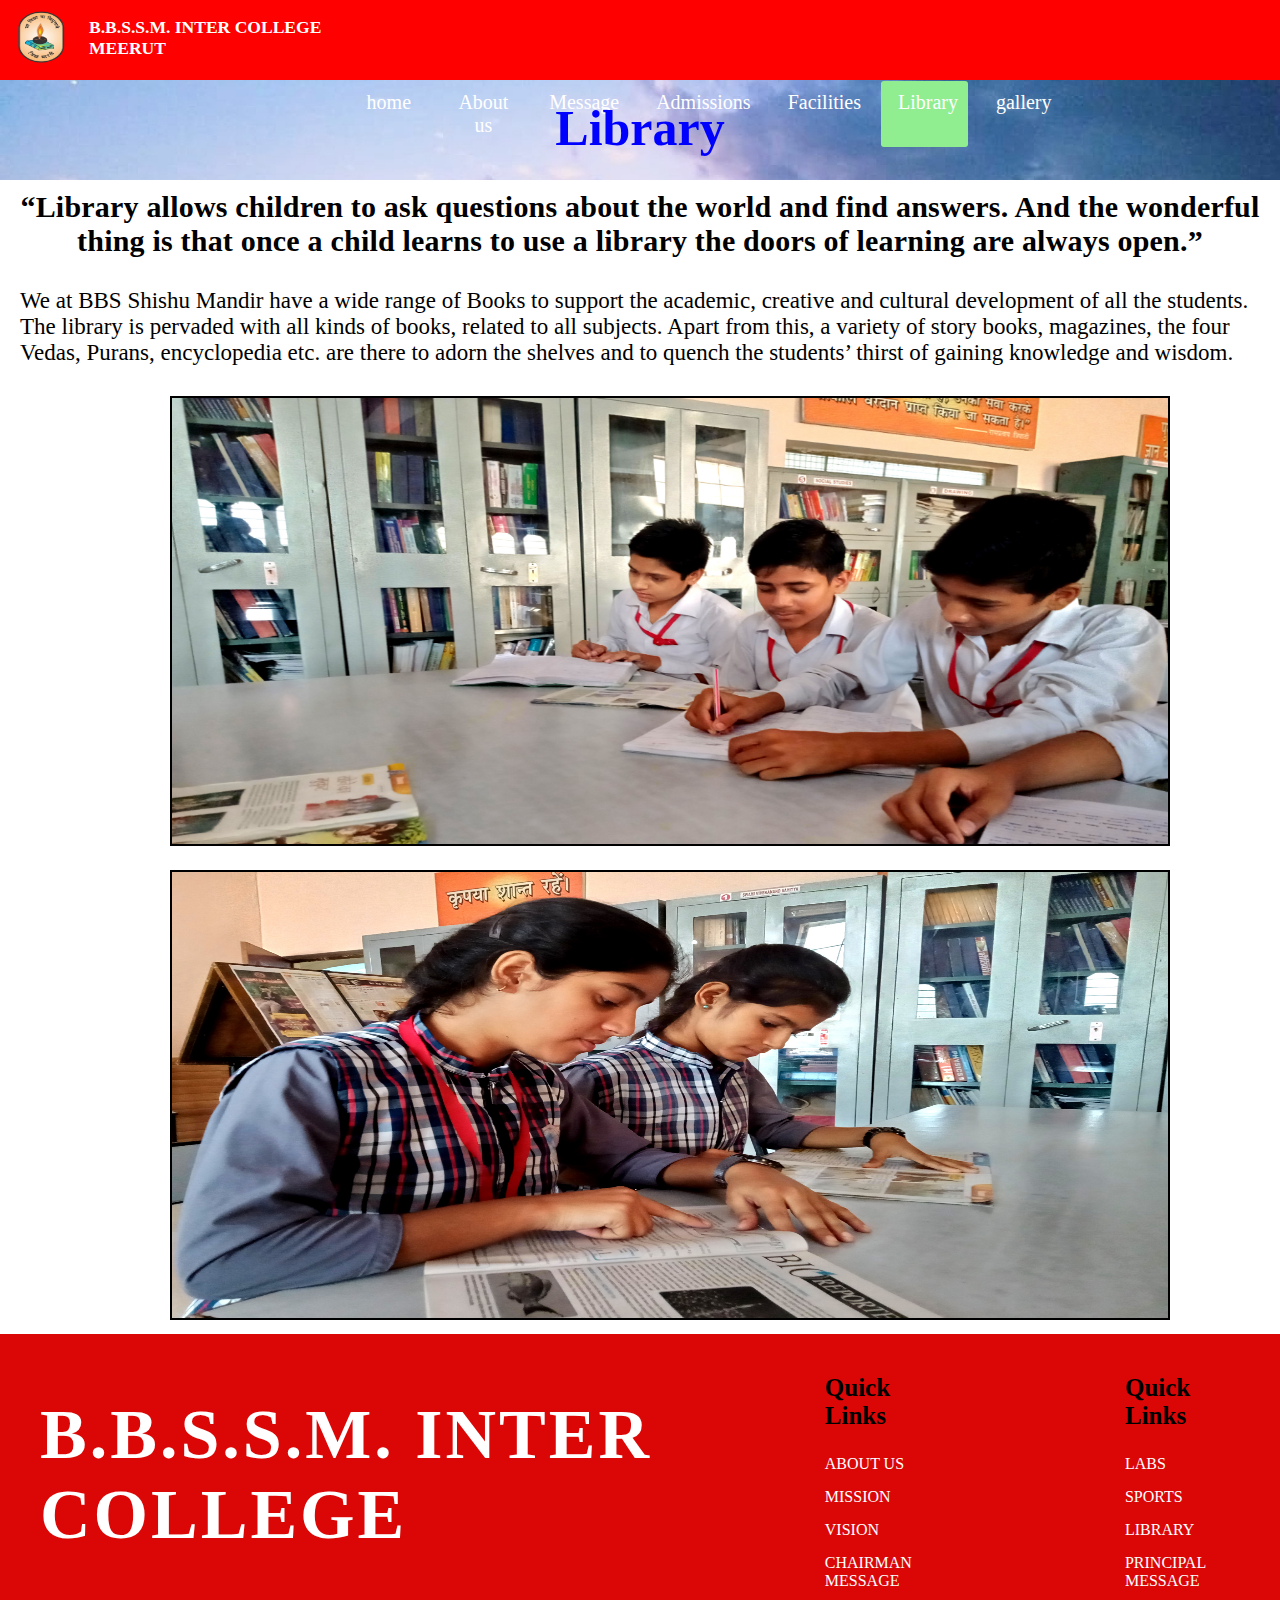
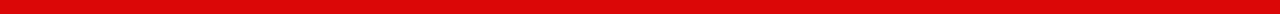
<file: lib.html>
<!DOCTYPE html>
<html>
<title>SCHOOL LIBRARY</title>
<head>
    <style>
    *{
    box-sizing: border-box;
    margin: 0;
    padding: 0;

}
header{
     background-color:red;
     float:left;
     width:100%;
     height:80px;
  

 }
 
 .img{
     float:left;
     margin:7px;
 }
 .name{
     float:left;
     padding:10px 4px;
     margin:7px;
     font-size:15px;
 }
 header .menu{
   float:left;
   
 }
 .menu{
   margin-left:260px;
 }
 .menu ul{
    display:inline-flex;
    list-style: none;
    color:white;
    float:left;
    
   
 }
 .menu ul li{
   width:100%;
   text-align:center;
   padding:10px;
   margin:5px;
   padding-left:17px;
 
 
  
 }
 .menu ul li a{
   text-decoration: none;
   color:white;
   font-size:20px;
   height:30px;
  }
 .active, .menu ul li:hover {
   background-color:lightgreen;
   border-radius: 3px;
 }
  .submenu{
    display:none;
    width:200px;
  }
  .menu ul li:hover .submenu{
    display:block;
    position:absolute;
    background-color:lightgreen;
    
    margin-left:-17px;
  }
  .menu ul li:hover .submenu ul{
    display:block;
    
  }
  .menu ul li:hover .submenu ul li{
    width:150px;
    padding:10px;
    border-bottom: 1px dotted #fff;
    background:transparent;
    border-radius: 0;
    text-align: left;
  }
  .menu ul li:hover .submenu ul li:last-child{
    border-bottom: 0px;
  }
  .menu ul li:hover .submenu ul li a:hover{
    color:red;
   
  }
  header{
     background-color:red;
     float:left;
     width:100%;
     height:80px;
  

 }
 
 .img{
     float:left;
     margin:7px;
 }
 .name{
     float:left;
     padding:10px 4px;
     margin:7px;
     font-size:15px;
 }
 header .menu{
   float:left;
   
 }
 .menu{
   margin-left:260px;
 }
 .menu ul{
    display:inline-flex;
    list-style: none;
    color:white;
    float:left;
    
   
 }
 .menu ul li{
   width:100%;
   text-align:center;
   padding:10px;
   margin:5px;
   padding-left:17px;
 
 
  
 }
 .menu ul li a{
   text-decoration: none;
   color:white;
   font-size:20px;
   height:30px;
  }
 .active, .menu ul li:hover {
   background-color:lightgreen;
   border-radius: 3px;
 }
  .submenu{
    display:none;
    width:200px;
  }
  .menu ul li:hover .submenu{
    display:block;
    position:absolute;
    background-color:lightgreen;
    
    margin-left:-17px;
  }
  .menu ul li:hover .submenu ul{
    display:block;
    
  }
  .menu ul li:hover .submenu ul li{
    width:150px;
    padding:10px;
    border-bottom: 1px dotted #fff;
    background:transparent;
    border-radius: 0;
    text-align: left;
  }
  .menu ul li:hover .submenu ul li:last-child{
    border-bottom: 0px;
  }
  .menu ul li:hover .submenu ul li a:hover{
    color:red;
   
  }
  
 .line{
     background-color: white;
     width: 100%;
     height: 80px;
 }
 
 
section{
    width: 100%;
    height: auto;
    
    
 }
.Library{
    width: 100%;
    height:100px;
    background-image: url('img1.jpeg');
    background-repeat: no-repeat;
    background-size: 100%;
    text-align: center;
}
.Library h1{
padding: 19px;
    font-size: 50px;
    color:blue;
}
.text h1{
    padding: 10px;
    letter-spacing: 0.2px;
    font-weight: 900;
    text-align: center;
    font-size:30px;
}
.text p{
    font-size:23px;
    font-weight: 500;
    padding: 20px;
}
.images img{
    width: 1000px;
    height: 450px;
    border: 2px solid black;
    margin: 10px 170px ;
    z-index: 1000;

}
.footer{
        background-color: rgb(219, 7, 7);
        height:280px;
        width:100%;
        color:white;
        
      }
      .footer .inner{
        
        display:flex;
        justify-content: space-around;
        align-items:center;
        padding:10px;
      }
      .footer .footer1{
        margin-left:30px;
      }
     
      .footer .footer1 h3{
         font-size:70px;
         letter-spacing: 3px;
      }
      .footer .footer2{
        margin-right:170px;
        margin-top:30px;
        
      }
      .footer .footer2 h3{
        color:black;
        margin-bottom:25px;
        font-size:25px;
      
      }
      .footer .footer3{
        margin-right:20px;
        margin-top:30px;
      }
      
      .footer .footer3 h3{
        color:black;
        margin-bottom:25px;
        font-size:25px;
      }
      .footer .footer2 ul li{
        list-style:none;
        margin-bottom:15px;
        cursor:pointer;
        transition: all 0.3s ease-in-out;
       
      }
      
      .footer .footer3 ul li{
        list-style:none;
        margin-bottom:15px;
        cursor:pointer;
        transition: all 0.3s ease-in-out;
        
      }
      .footer .footer2 ul li a{
       text-decoration: none;
        color:white;
      }
        .footer .footer3 ul li a{
        text-decoration: none;
          color:white;
        }
      .footer .footer2 ul li a:hover{
        color:black;
       
      }
      .footer .footer3 ul li a:hover{
        color:black;
       
    
      }

    </style>
</head>
<body>
    <header>
        <div class="img" >
        <img src="logo_remove.png" alt="logo" style="height:60px;width:60px;margin-left:4px; background-color: red;">
        </div>
        <div class="name">
            <h3 style="color:white;">B.B.S.S.M. INTER COLLEGE <br>MEERUT</h3>
        </div>
       <div class="menu">
            <ul>
                <li ><a href="index.html">home</a></li>
                <li><a href="#">About us</a>
                    <div class="submenu">
                    <ul>
                        <li><a href="about.html">Introduction</a></li>
                       
                         <li><a href="vimi.html">Vision & Mission</a></li>
                         <li><a href="">Affiliation</a></li>
                         
            </ul>           
                     
                     </div>
                </li>
                <li><a href="#">Message</a>
                    <div class="submenu"> 
                        <ul>
                            <li><a href="chairman .html" target="_blank">Chairman's Message</a></li>
                               <li><a href="principle.html" target="_blank">Principal's Message</a></li>
                             <li><a href="">Management</a></li>
                        </ul>  
                 </li>
                <li><a href="#">Admissions</a>
                    <div class="submenu"> 
                        <ul>   
                            <li><a href="registration.html">Online Registration</a></li>
                            
                            <li><a href="">Fee Structure</a></li>
                            </ul>
                </li>
                <li><a href="#">Facilities</a>
                    <div class="submenu">
                        <ul>
                            <li><a href="">Academic</a></li>
                            <li><a href="playground.html">Sports</a></li>
                          
                            <li><a href="lab.html">Labs</a></li>
                          <li><a href="">Smart Classes</a></li>
                           
                          </ul>
                        </div>
                </li>
                
                <li class="active"><a href="lib.html">Library</a>
                    </li>
                <li><a href="gallery.html">gallery</a>
                    </li>
             
    </header>
    <div class="line">
    
    </div>


<section>
        <div class="Library">
            <h1>Library</h1>
        </div>
        <div class="text">
            <b><h1>“Library allows children to ask questions about the world and find answers. And the wonderful thing is that once a child learns to use a library the doors of learning are always open.”</h1></b>
            <p>We at BBS Shishu Mandir have a wide range of Books to support the academic, creative and cultural development of all the students. The library is pervaded with all kinds of books, related to all subjects. Apart from this, a variety of story books, magazines, the four Vedas, Purans, encyclopedia etc. are there to adorn the shelves and to quench the students’ thirst of gaining knowledge and wisdom.</p>
        </div>
        <div class="images">
            <img src="lib 1.jpg">
            <img src="lib 2.jpg">
        </div>
   
</section>
<section class="footer">
    <div class="inner">
        <div class="footer1">
            <h3>B.B.S.S.M. INTER COLLEGE</h3>
        </div>
        <div class="footer2">
            <h3>Quick Links</h3>
            <ul>
                <li><a href="about.html">ABOUT US</a></li>
                <li><a href="vimi.html">MISSION</a></li>
                <li><a href="vimi.html">VISION</a></li>
                <li><a href="chairman .html">CHAIRMAN MESSAGE</a></li>
            </ul>
        </div>
        <div class="footer3">
            <h3>Quick Links</h3>
            <ul>
                <li><a href="about.html">LABS</a></li>
                <li><a href="playground.html">SPORTS</a></li>
                <li><a href="lib.html">LIBRARY</a></li>
                <li><a href="principle.html">PRINCIPAL MESSAGE</a></li>
              
                
            </ul>
        </div>
        
    </div>
   
  
</section>

</body>
</html>
</file>
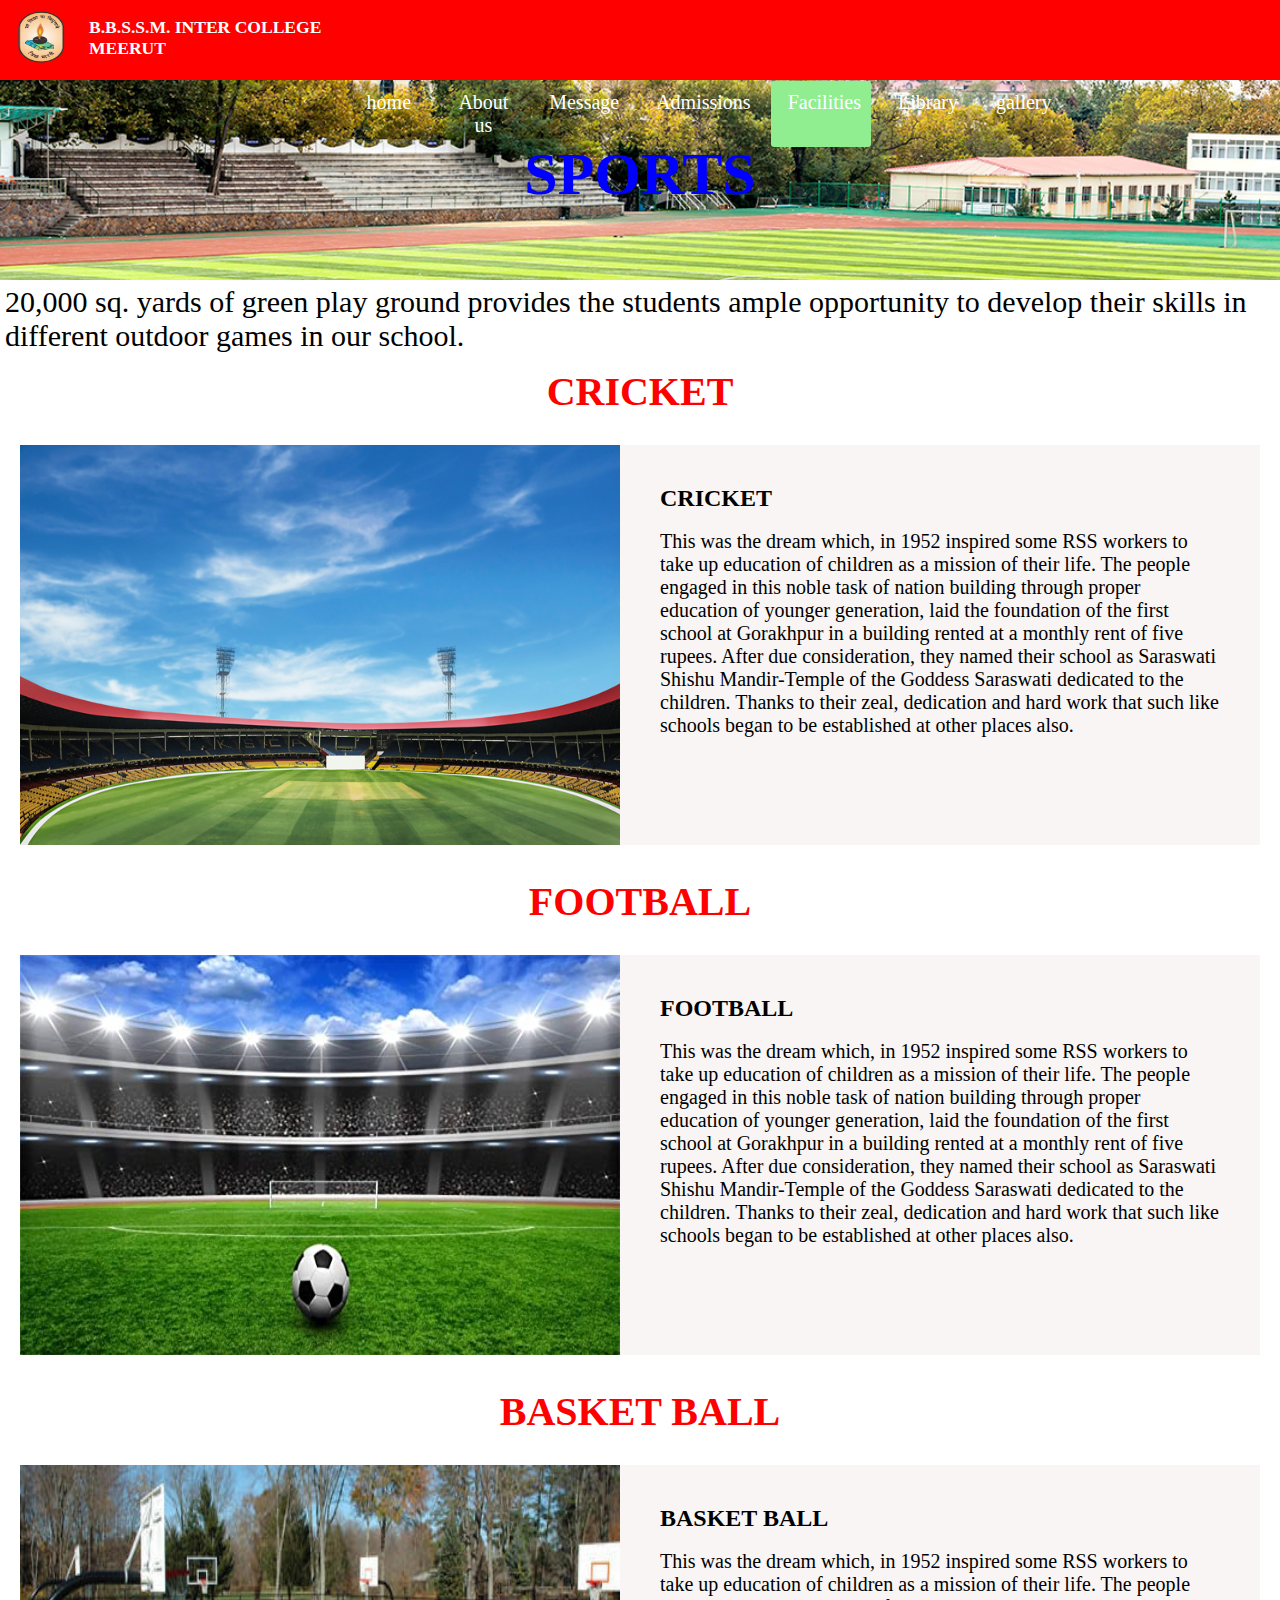
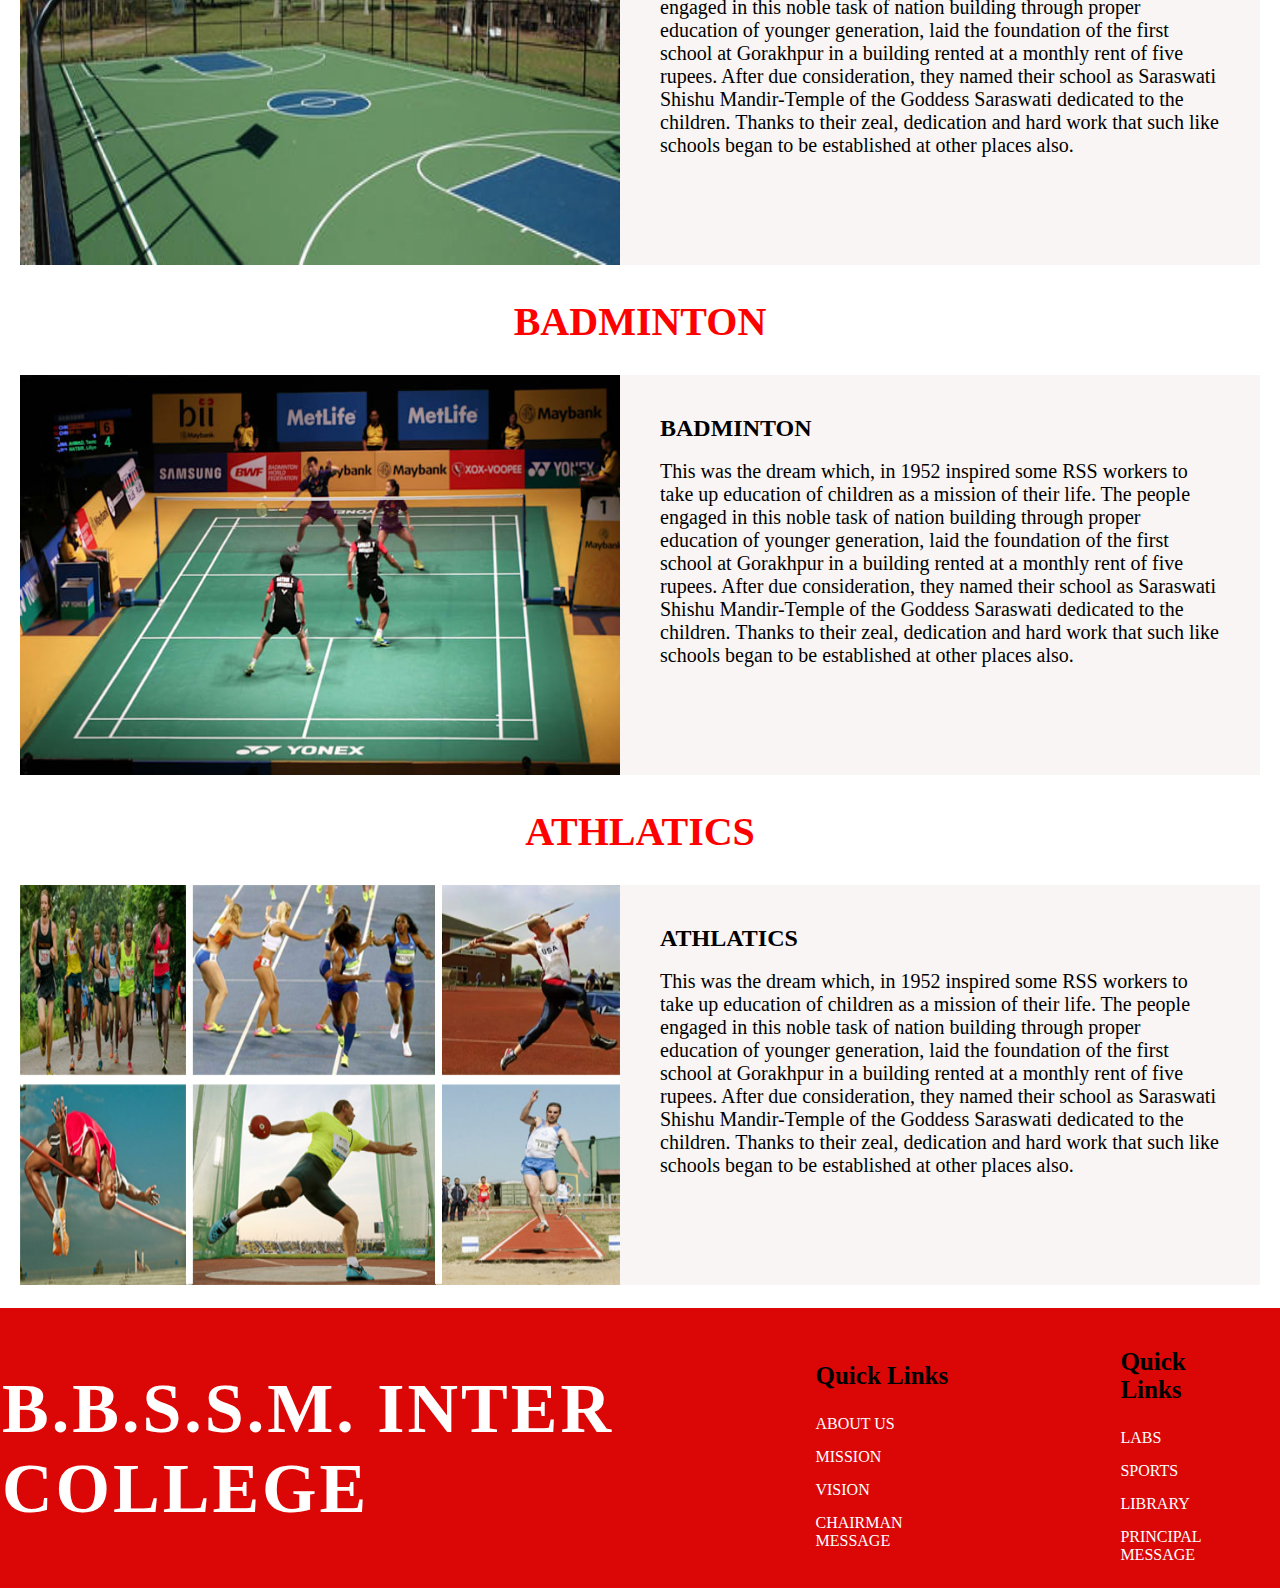
<file: playground.html>
<!DOCTYPE html>
<html>
<title>PLAYGROUNDS</title>
<head>
    <style>
    *{
    box-sizing: border-box;
    margin: 0;
    padding: 0;

}
header{
     background-color:red;
     float:left;
     width:100%;
     height:80px;
  

 }
 
 .img{
     float:left;
     margin:7px;
 }
 .name{
     float:left;
     padding:10px 4px;
     margin:7px;
     font-size:15px;
 }
 header .menu{
   float:left;
   
 }
 .menu{
   margin-left:260px;
 }
 .menu ul{
    display:inline-flex;
    list-style: none;
    color:white;
    float:left;
    
   
 }
 .menu ul li{
   width:100%;
   text-align:center;
   padding:10px;
   margin:5px;
   padding-left:17px;
 
 
  
 }
 .menu ul li a{
   text-decoration: none;
   color:white;
   font-size:20px;
   height:30px;
  }
 .active, .menu ul li:hover {
   background-color:lightgreen;
   border-radius: 3px;
 }
  .submenu{
    display:none;
    width:200px;
  }
  .menu ul li:hover .submenu{
    display:block;
    position:absolute;
    background-color:lightgreen;
    
    margin-left:-17px;
  }
  .menu ul li:hover .submenu ul{
    display:block;
    
  }
  .menu ul li:hover .submenu ul li{
    width:150px;
    padding:10px;
    border-bottom: 1px dotted #fff;
    background:transparent;
    border-radius: 0;
    text-align: left;
  }
  .menu ul li:hover .submenu ul li:last-child{
    border-bottom: 0px;
  }
  .menu ul li:hover .submenu ul li a:hover{
    color:red;
   
  }
  
 .line{
     background-color: white;
     width: 100%;
     height: 80px;
 }
 
 
section{
    width: 100%;
    height: auto;
    
    
 }
.sports{
    width: 100%;
    height:200px;
    background-image: url('playground.jpg');
    background-repeat: no-repeat;
    background-size: 100%;
    text-align: center;
}
.sports h1{
    
    padding: 60px;
    font-size: 60px;
    color:blue;
}
.text h1{
    padding:5px;
    font-size: 30px;
    font-weight: 100;
}
.whole_about{
        margin-top:10px;
        height: 500px;
        width:100%;
      }
     .whole_about h1{
        margin:10px;
        color:red;
        font-size:40px;
      }
      .images{
        width:40%;
        float: left;
        padding:20px;

      }
      .maths{
        background-color:rgb(248, 245, 244);
        width:50%;
        float:right;
        height:400px;
        padding:40px;
        margin:20px;
        
      }
      
      .write h1{
        font-size:30px;
        padding-bottom: 10px;
        text-decoration: underline;
      }
      .write p{
        font-size:20px;
      }
      .write h1 p{
        padding:10px;
      }
      .footer{
        background-color: rgb(219, 7, 7);
        height:280px;
        width:100%;
        color:white;
        
      }
      .footer .inner{
        
        display:flex;
        justify-content: space-around;
        align-items:center;
        padding:10px;
      }
      .footer .footer1{
        margin-left:-520px;
      }
     
      .footer .footer1 h3{
         font-size:70px;
         letter-spacing: 3px;
      }
      .footer .footer2{
        margin-right:170px;
        margin-top:30px;
        
      }
      .footer .footer2 h3{
        color:black;
        margin-bottom:25px;
        font-size:25px;
      
      }
      .footer .footer3{
        margin-right:20px;
        margin-top:30px;
      }
      
      .footer .footer3 h3{
        color:black;
        margin-bottom:25px;
        font-size:25px;
      }
      .footer .footer2 ul li{
        list-style:none;
        margin-bottom:15px;
        cursor:pointer;
        transition: all 0.3s ease-in-out;
       
      }
      
      .footer .footer3 ul li{
        list-style:none;
        margin-bottom:15px;
        cursor:pointer;
        transition: all 0.3s ease-in-out;
        
      }
      .footer .footer2 ul li a{
       text-decoration: none;
        color:white;
      }
        .footer .footer3 ul li a{
        text-decoration: none;
          color:white;
        }
      .footer .footer2 ul li a:hover{
        color:black;
       
      }
      .footer .footer3 ul li a:hover{
        color:black;
       
    
      }

    </style>
</head>
<body>
  <header>
    <div class="img" >
    <img src="logo_remove.png" alt="logo" style="height:60px;width:60px;margin-left:4px; background-color: red;">
    </div>
    <div class="name">
        <h3 style="color:white;">B.B.S.S.M. INTER COLLEGE <br>MEERUT</h3>
    </div>
   <div class="menu">
        <ul>
            <li ><a href="index.html">home</a></li>
            <li><a href="#">About us</a>
                <div class="submenu">
                <ul>
                    <li><a href="about.html">Introduction</a></li>
                   
                     <li><a href="vimi.html">Vision & Mission</a></li>
                     <li><a href="">Affiliation</a></li>
                     
        </ul>           
                 
                 </div>
            </li>
            <li><a href="#">Message</a>
                <div class="submenu"> 
                    <ul>
                        <li><a href="chairman .html" target="_blank">Chairman's Message</a></li>
                           <li><a href="principle.html" target="_blank">Principal's Message</a></li>
                         <li><a href="">Management</a></li>
                    </ul>  
             </li>
            <li><a href="#">Admissions</a>
                <div class="submenu"> 
                    <ul>   
                        <li><a href="registration.html">Online Registration</a></li>
                        
                        <li><a href="">Fee Structure</a></li>
                        </ul>
            </li>
            <li class="active"><a href="#">Facilities</a>
                <div class="submenu">
                    <ul>
                        <li><a href="">Academic</a></li>
                        <li ><a href="playground.html">Sports</a></li>
                      
                        <li><a href="lab.html">Labs</a></li>
                      <li><a href="">Smart Classes</a></li>
                       
                      </ul>
                    </div>
            </li>
            
            <li><a href="lib.html">Library</a>
                </li>
            <li><a href="gallery.html">gallery</a>
                </li>
         
</header>
    <div class="line">
    
    </div>
 
  <section>
        <div class="sports">
            <h1>SPORTS</h1>
        </div>
       <div class="text">
           <h1><b> 20,000 sq. yards of green play ground provides the students ample opportunity to develop their skills in different outdoor games in our school.</b></h1>
       </div>
       
        <section class="whole_about">
            <div class="about">
                <center><h1>CRICKET</h1></center>                    </div>

        <div class="images">
        <div class="centered">
            <img src="1621807474_cricket-ground.jpg" alt="img" height="400px" width="600px">

        </div>
        </div>

        <div class="maths">
        <div class="write">
                <h2>CRICKET</h2><br>
                <p>This was the dream which, in 1952 inspired some RSS workers to take up education of children as a mission of their life. The people engaged in this noble task of nation building through proper education of younger generation, laid the foundation of the first school at Gorakhpur in a building rented at a monthly rent of five rupees. After due consideration, they named their school as Saraswati Shishu Mandir-Temple of the Goddess Saraswati dedicated to the children. Thanks to their zeal, dedication and hard work that such like schools began to be established at other places also.</p>
                

        </div>
        </div>
        </section>
        <section class="whole_about">
            <div class="about">
                <center><h1>FOOTBALL</h1></center>                    </div>

        <div class="images">
        <div class="centered">
            <img src="football.jpg" alt="img" height="400px" width="600px">

        </div>
        </div>

        <div class="maths">
        <div class="write">
                <h2>FOOTBALL</h2><br>
                <p>This was the dream which, in 1952 inspired some RSS workers to take up education of children as a mission of their life. The people engaged in this noble task of nation building through proper education of younger generation, laid the foundation of the first school at Gorakhpur in a building rented at a monthly rent of five rupees. After due consideration, they named their school as Saraswati Shishu Mandir-Temple of the Goddess Saraswati dedicated to the children. Thanks to their zeal, dedication and hard work that such like schools began to be established at other places also.</p>
                

        </div>
        </div>
        </section>
        <section class="whole_about">
            <div class="about">
                <center><h1>BASKET BALL</h1></center>                    </div>

        <div class="images">
        <div class="centered">
            <img src="basket ball.jpg" alt="img" height="400px" width="600px">

        </div>
        </div>

        <div class="maths">
        <div class="write">
                <h2>BASKET BALL</h2><br>
                <p>This was the dream which, in 1952 inspired some RSS workers to take up education of children as a mission of their life. The people engaged in this noble task of nation building through proper education of younger generation, laid the foundation of the first school at Gorakhpur in a building rented at a monthly rent of five rupees. After due consideration, they named their school as Saraswati Shishu Mandir-Temple of the Goddess Saraswati dedicated to the children. Thanks to their zeal, dedication and hard work that such like schools began to be established at other places also.</p>
                

        </div>
        </div>
        </section>
        <section class="whole_about">
            <div class="about">
                <center><h1>BADMINTON</h1></center>                    </div>

        <div class="images">
        <div class="centered">
            <img src="badminton.jpg" alt="img" height="400px" width="600px">

        </div>
        </div>

        <div class="maths">
        <div class="write">
                <h2>BADMINTON </h2><br>
                <p>This was the dream which, in 1952 inspired some RSS workers to take up education of children as a mission of their life. The people engaged in this noble task of nation building through proper education of younger generation, laid the foundation of the first school at Gorakhpur in a building rented at a monthly rent of five rupees. After due consideration, they named their school as Saraswati Shishu Mandir-Temple of the Goddess Saraswati dedicated to the children. Thanks to their zeal, dedication and hard work that such like schools began to be established at other places also.</p>
                

        </div>
        </div>
        </section>
        <section class="whole_about">
            <div class="about">
                <center><h1>ATHLATICS</h1></center>                    </div>

        <div class="images">
        <div class="centered">
            <img src="Athletics.jpg" alt="img" height="400px" width="600px">

        </div>
        </div>

        <div class="maths">
        <div class="write">
                <h2>ATHLATICS</h2><br>
                <p>This was the dream which, in 1952 inspired some RSS workers to take up education of children as a mission of their life. The people engaged in this noble task of nation building through proper education of younger generation, laid the foundation of the first school at Gorakhpur in a building rented at a monthly rent of five rupees. After due consideration, they named their school as Saraswati Shishu Mandir-Temple of the Goddess Saraswati dedicated to the children. Thanks to their zeal, dedication and hard work that such like schools began to be established at other places also.</p>
                

        </div>
        </div>
        </section>
   
    </section>
    <section class="footer">
      <div class="inner">
          <div class="footer1">
              <h3>B.B.S.S.M. INTER COLLEGE</h3>
          </div>
          <div class="footer2">
              <h3>Quick Links</h3>
              <ul>
                  <li><a href="about.html">ABOUT US</a></li>
                  <li><a href="vimi.html">MISSION</a></li>
                  <li><a href="vimi.html">VISION</a></li>
                  <li><a href="chairman .html">CHAIRMAN MESSAGE</a></li>
              </ul>
          </div>
          <div class="footer3">
              <h3>Quick Links</h3>
              <ul>
                  <li><a href="about.html">LABS</a></li>
                  <li><a href="playground.html">SPORTS</a></li>
                  <li><a href="lib.html">LIBRARY</a></li>
                  <li><a href="principle.html">PRINCIPAL MESSAGE</a></li>
                
                  
              </ul>
          </div>
          
      </div>
     
    
  </section>
    

</body>
</html>
</file>
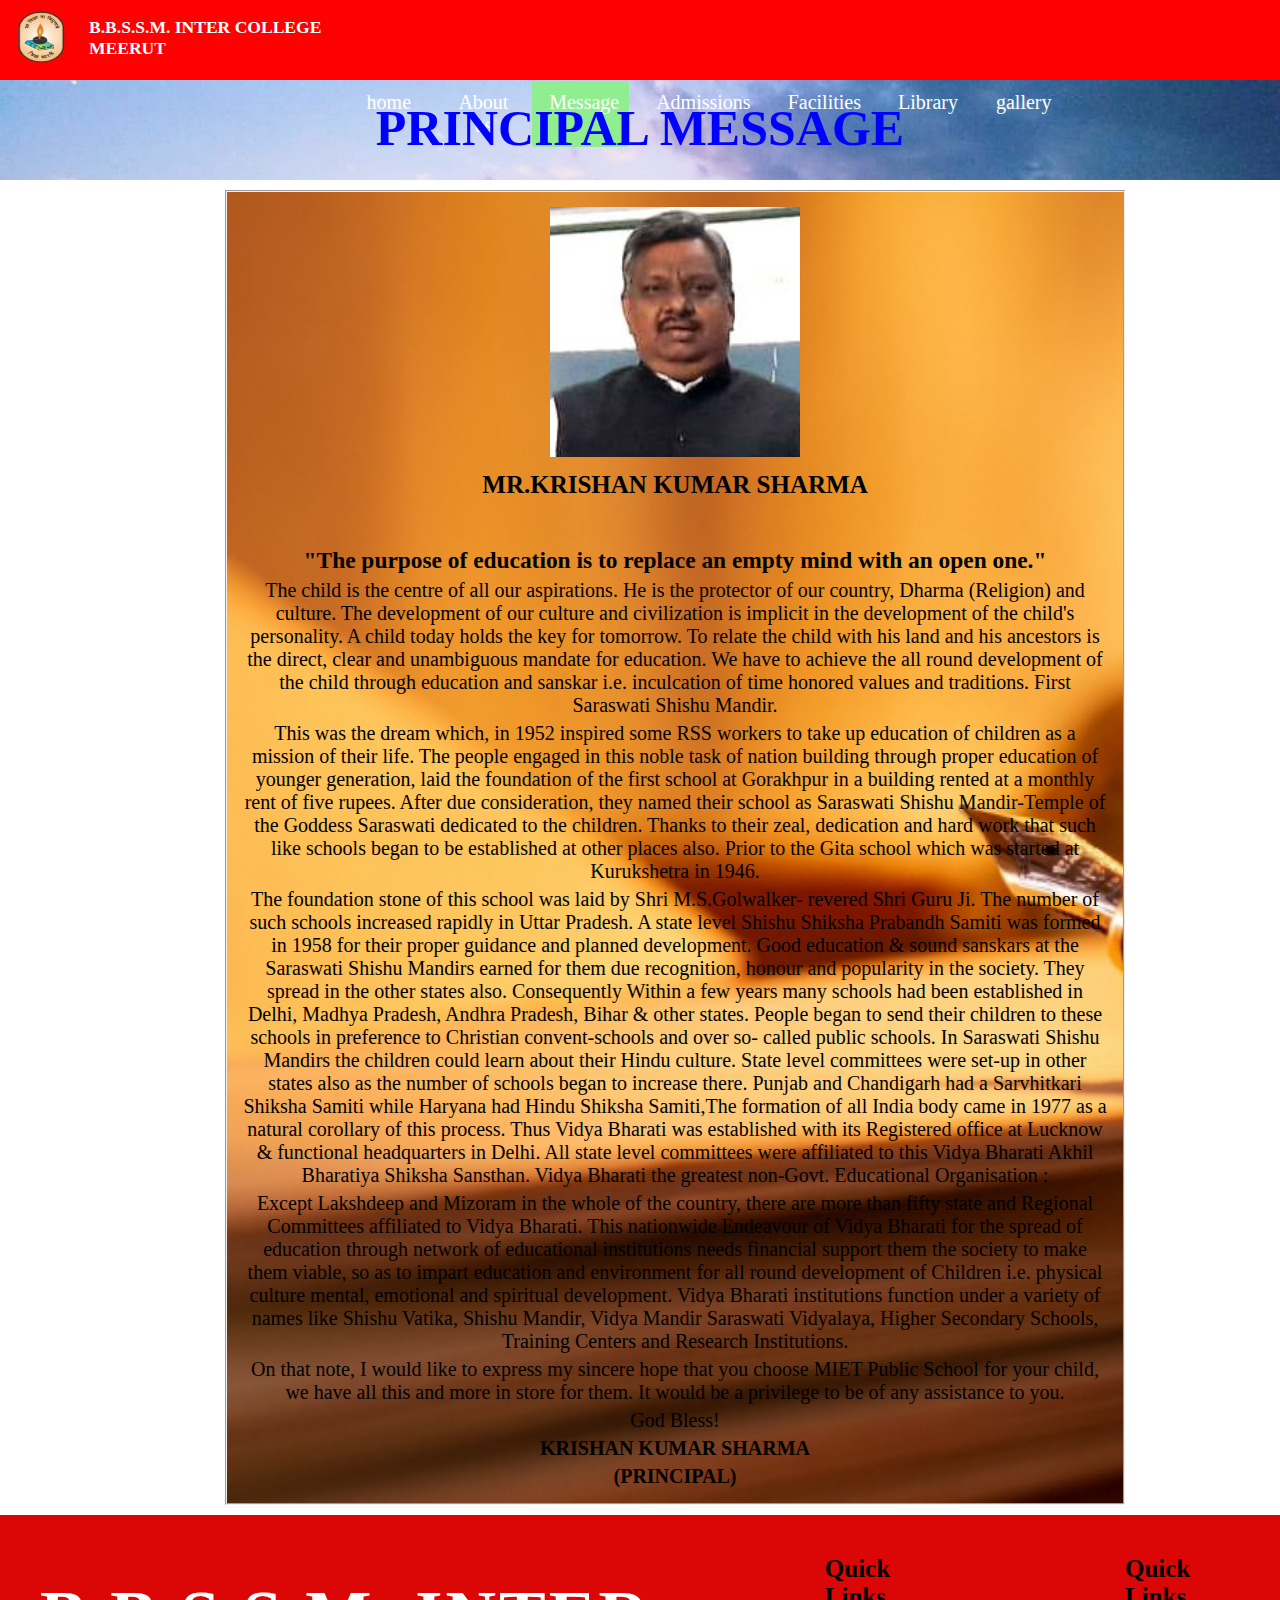
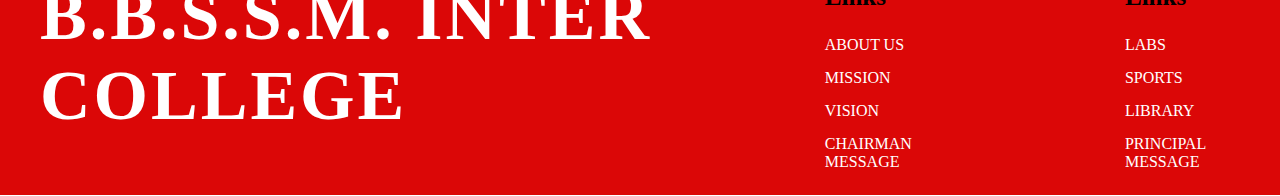
<file: principle.html>
<!DOCTYPE html>
<html>
<title>PRINCIPAL MESSAGE</title>
<head>
    <style>
    *{
    box-sizing: border-box;
    margin: 0;
    padding: 0;

}
header{
     background-color:red;
     float:left;
     width:100%;
     height:80px;
  

 }
 
 .img{
     float:left;
     margin:7px;
 }
 .name{
     float:left;
     padding:10px 4px;
     margin:7px;
     font-size:15px;
 }
 header .menu{
   float:left;
   
 }
 .menu{
   margin-left:260px;
 }
 .menu ul{
    display:inline-flex;
    list-style: none;
    color:white;
    float:left;
    
   
 }
 .menu ul li{
   width:100%;
   text-align:center;
   padding:10px;
   margin:5px;
   padding-left:17px;
 
 
  
 }
 .menu ul li a{
   text-decoration: none;
   color:white;
   font-size:20px;
   height:30px;
  }
 .active, .menu ul li:hover {
   background-color:lightgreen;
   border-radius: 3px;
 }
  .submenu{
    display:none;
    width:200px;
  }
  .menu ul li:hover .submenu{
    display:block;
    position:absolute;
    background-color:lightgreen;
    
    margin-left:-17px;
  }
  .menu ul li:hover .submenu ul{
    display:block;
    
  }
  .menu ul li:hover .submenu ul li{
    width:150px;
    padding:10px;
    border-bottom: 1px dotted #fff;
    background:transparent;
    border-radius: 0;
    text-align: left;
  }
  .menu ul li:hover .submenu ul li:last-child{
    border-bottom: 0px;
  }
  .menu ul li:hover .submenu ul li a:hover{
    color:red;
   
  }
  
 .line{
     background-color: white;
     width: 100%;
     height: 80px;
 }
 
 
section{
    width: 100%;
    height: auto;
    
    
 }
.principal{
    width: 100%;
    height:100px;
    background-image: url('img1.jpeg');
    background-repeat: no-repeat;
    background-size: 100%;
    text-align: center;
}
.principal h1{
padding: 19px;
    font-size: 50px;
    color:blue;
}

.p_image{
    width: 100%;
    height:340px;
  
    text-align: center;
    padding: 15px;
}
.p_image h1{
    color:black;
    font-size: 25px;
    padding-top: 10px;
}
.msg{
    font-size: 20px;
    padding: 15px;
    z-index: 1000;
}
.msg p{
    padding-top:5px;
}
.footer{
        background-color: rgb(219, 7, 7);
        height:280px;
        width:100%;
        color:white;
        
      }
      .footer .inner{
        
        display:flex;
        justify-content: space-around;
        align-items:center;
        padding:10px;
      }
      .footer .footer1{
        margin-left:30px;
      }
     
      .footer .footer1 h3{
         font-size:70px;
         letter-spacing: 3px;
      }
      .footer .footer2{
        margin-right:170px;
        margin-top:30px;
        
      }
      .footer .footer2 h3{
        color:black;
        margin-bottom:25px;
        font-size:25px;
      
      }
      .footer .footer3{
        margin-right:20px;
        margin-top:30px;
      }
      
      .footer .footer3 h3{
        color:black;
        margin-bottom:25px;
        font-size:25px;
      }
      .footer .footer2 ul li{
        list-style:none;
        margin-bottom:15px;
        cursor:pointer;
        transition: all 0.3s ease-in-out;
       
      }
      
      .footer .footer3 ul li{
        list-style:none;
        margin-bottom:15px;
        cursor:pointer;
        transition: all 0.3s ease-in-out;
        
      }
      .footer .footer2 ul li a{
       text-decoration: none;
        color:white;
      }
        .footer .footer3 ul li a{
        text-decoration: none;
          color:white;
        }
      .footer .footer2 ul li a:hover{
        color:black;
       
      }
      .footer .footer3 ul li a:hover{
        color:black;
       
    
      }
    </style>
</head>
<body>
    <header>
        <div class="img" >
        <img src="logo_remove.png" alt="logo" style="height:60px;width:60px;margin-left:4px; background-color: red;">
        </div>
        <div class="name">
            <h3 style="color:white;">B.B.S.S.M. INTER COLLEGE <br>MEERUT</h3>
        </div>
       <div class="menu">
            <ul>
                <li ><a href="index.html">home</a></li>
                <li><a href="#">About us</a>
                    <div class="submenu">
                    <ul>
                        <li><a href="about.html">Introduction</a></li>
                       
                         <li><a href="vimi.html">Vision & Mission</a></li>
                         <li><a href="">Affiliation</a></li>
                         
            </ul>           
                     
                     </div>
                </li>
                <li class="active"><a href="#">Message</a>
                    <div class="submenu"> 
                        <ul>
                            <li><a href="chairman .html" target="_blank">Chairman's Message</a></li>
                               <li><a href="principle.html" target="_blank">Principal's Message</a></li>
                             <li><a href="">Management</a></li>
                        </ul>  
                 </li>
                <li><a href="#">Admissions</a>
                    <div class="submenu"> 
                        <ul>   
                            <li><a href="registration.html">Online Registration</a></li>
                            
                            <li><a href="">Fee Structure</a></li>
                            </ul>
                </li>
                <li><a href="#">Facilities</a>
                    <div class="submenu">
                        <ul>
                            <li><a href="">Academic</a></li>
                            <li><a href="playground.html">Sports</a></li>
                          
                            <li><a href="lab.html">Labs</a></li>
                          <li><a href="">Smart Classes</a></li>
                           
                          </ul>
                        </div>
                </li>
                
                <li><a href="lib.html">Library</a>
                    </li>
                <li><a href="gallery.html">gallery</a>
                    </li>
             
    </header>
    <div class="line">
    
    </div>


<section>
        <div class="principal">
            <h1>PRINCIPAL MESSAGE</h1>
        </div>
    <fieldset style="width:900px; text-align: center;margin:10px 225px;background-image: url('pen.jpg');background-repeat: no-repeat;background-size: cover;">
        <div class="p_image">
           
            <img src="prinici.jpg" alt="img" style="width: 250px; height: 250px;">
            <h1>MR.KRISHAN KUMAR SHARMA</h1>
           
        </div>
        <div class="msg">
            <h3><b>"The purpose of education is to replace an empty mind with an open one."</b></h3>
            <P>The child is the centre of all our aspirations. He is the protector of our country, Dharma (Religion) and culture. The development of our culture and civilization is implicit in the development of the child's personality. A child today holds the key for tomorrow. To relate the child with his land and his ancestors is the direct, clear and unambiguous mandate for education. We have to achieve the all round development of the child through education and sanskar i.e. inculcation of time honored values and traditions.
                First Saraswati Shishu Mandir.</P>
                <p>This was the dream which, in 1952 inspired some RSS workers to take up education of children as a mission of their life. The people engaged in this noble task of nation building through proper education of younger generation, laid the foundation of the first school at Gorakhpur in a building rented at a monthly rent of five rupees. After due consideration, they named their school as Saraswati Shishu Mandir-Temple of the Goddess Saraswati dedicated to the children. Thanks to their zeal, dedication and hard work that such like schools began to be established at other places also.
                Prior to the Gita school which was started at Kurukshetra in 1946.</p>
                <p> The foundation stone of this school was laid by Shri M.S.Golwalker- revered Shri Guru Ji. The number of such schools increased rapidly in Uttar Pradesh. A state level Shishu Shiksha Prabandh Samiti was formed in 1958 for their proper guidance and planned development. Good education & sound sanskars at the Saraswati Shishu Mandirs earned for them due recognition, honour and popularity in the society. They spread in the other states also. Consequently Within a few years many schools had been established in Delhi, Madhya Pradesh, Andhra Pradesh, Bihar & other states. People began to send their children to these schools in preference to Christian convent-schools and over so- called public schools. In Saraswati Shishu Mandirs the children could learn about their Hindu culture. State level committees were set-up in other states also as the number of schools began to increase there. Punjab and Chandigarh had a Sarvhitkari Shiksha Samiti while Haryana had Hindu Shiksha Samiti,The formation of all India body came in 1977 as a natural corollary of this process. Thus Vidya Bharati was established with its Registered office at Lucknow & functional headquarters in Delhi. All state level committees were affiliated to this Vidya Bharati Akhil Bharatiya Shiksha Sansthan.
                Vidya Bharati the greatest non-Govt. Educational Organisation :</p>
               <p>Except Lakshdeep and Mizoram in the whole of the country, there are more than fifty state and Regional Committees affiliated to Vidya Bharati. This nationwide Endeavour of Vidya Bharati for the spread of education through network of educational institutions needs financial support them the society to make them viable, so as to impart education and environment for all round development of Children i.e. physical culture mental, emotional and spiritual development.
                Vidya Bharati institutions function under a variety of names like Shishu Vatika, Shishu Mandir, Vidya Mandir Saraswati Vidyalaya, Higher Secondary Schools, Training Centers and Research Institutions. </P>
                <p>On that note, I would like to express my sincere hope that you choose MIET Public School for your child, we have all this and more in store for them. It would be a privilege to be of any assistance to you.

                    <p>God Bless!</p>
                    
                   <p><b>KRISHAN KUMAR SHARMA</b></p>
                    <p><b> (PRINCIPAL)</b></p>
               </div>
    </fieldset>
</section>
<section class="footer">
    <div class="inner">
        <div class="footer1">
            <h3>B.B.S.S.M. INTER COLLEGE</h3>
        </div>
        <div class="footer2">
            <h3>Quick Links</h3>
            <ul>
                <li><a href="about.html">ABOUT US</a></li>
                <li><a href="vimi.html">MISSION</a></li>
                <li><a href="vimi.html">VISION</a></li>
                <li><a href="chairman .html">CHAIRMAN MESSAGE</a></li>
            </ul>
        </div>
        <div class="footer3">
            <h3>Quick Links</h3>
            <ul>
                <li><a href="about.html">LABS</a></li>
                <li><a href="playground.html">SPORTS</a></li>
                <li><a href="lib.html">LIBRARY</a></li>
                <li><a href="principle.html">PRINCIPAL MESSAGE</a></li>
              
                
            </ul>
        </div>
        
    </div>
   
  
</section>

</body>
</html>
</file>
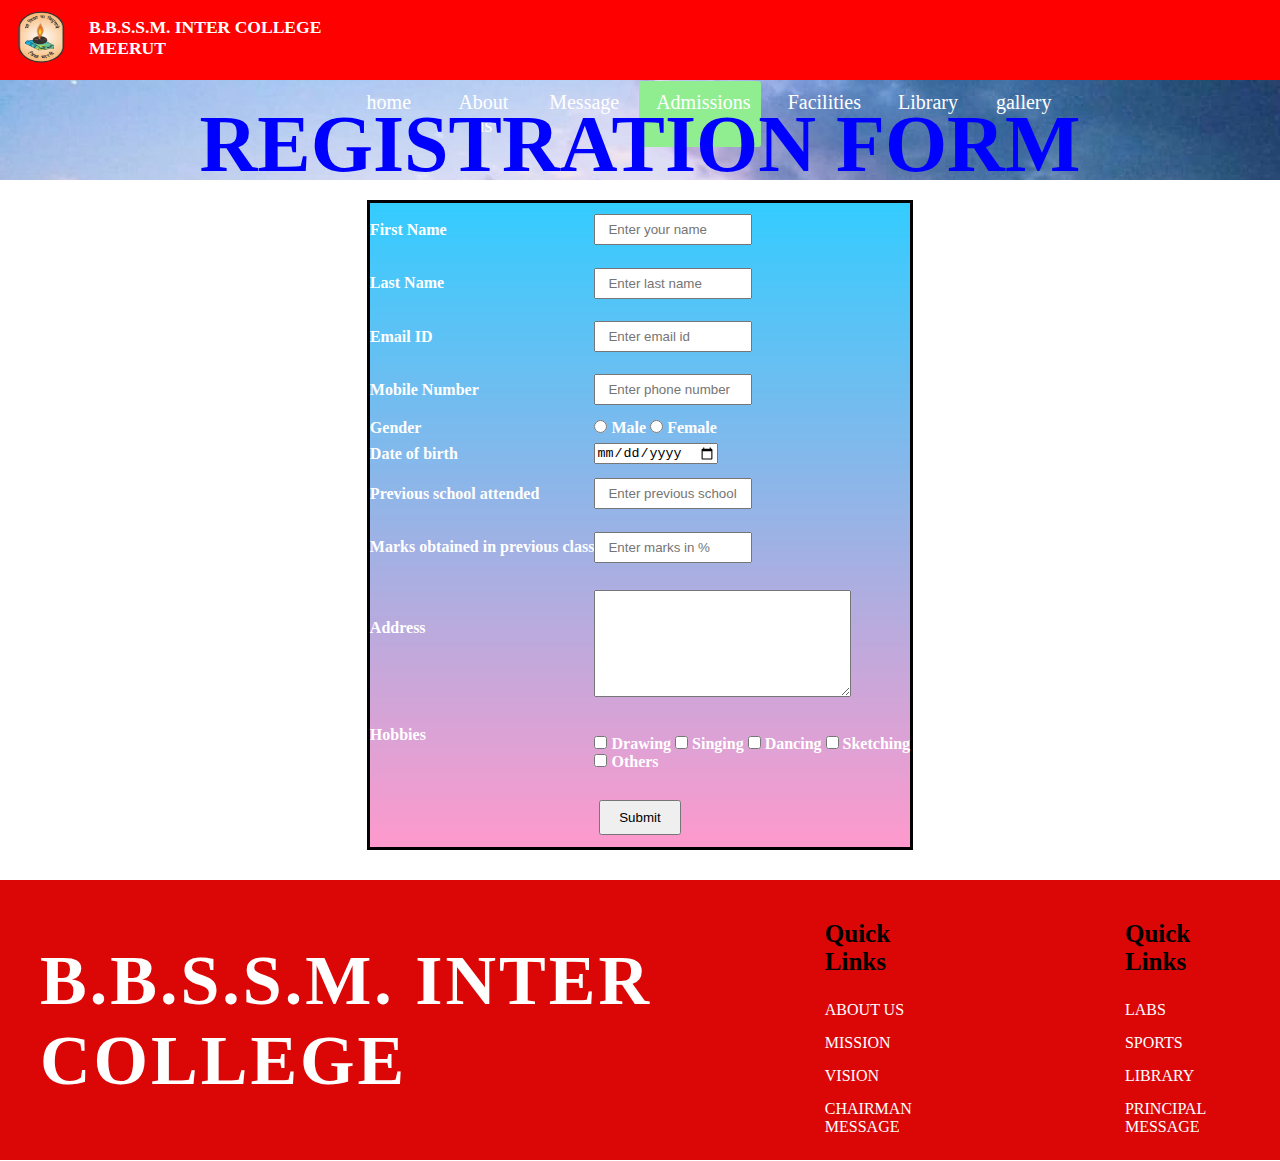
<file: registration.html>
<!DOCTYPE html>
<html>
<title>REGISTRATION FORM </title>
<head>
    <style>
    *{
    box-sizing: border-box;
    margin: 0;
    padding: 0;

}
header{
     background-color:red;
     float:left;
     width:100%;
     height:80px;
  

 }
 
 .img{
     float:left;
     margin:7px;
 }
 .name{
     float:left;
     padding:10px 4px;
     margin:7px;
     font-size:15px;
 }
 header .menu{
   float:left;
   
 }
 .menu{
   margin-left:260px;
 }
 .menu ul{
    display:inline-flex;
    list-style: none;
    color:white;
    float:left;
    
   
 }
 .menu ul li{
   width:100%;
   text-align:center;
   padding:10px;
   margin:5px;
   padding-left:17px;
 
 
  
 }
 .menu ul li a{
   text-decoration: none;
   color:white;
   font-size:20px;
   height:30px;
  }
 .active, .menu ul li:hover {
   background-color:lightgreen;
   border-radius: 3px;
 }
  .submenu{
    display:none;
    width:200px;
  }
  .menu ul li:hover .submenu{
    display:block;
    position:absolute;
    background-color:lightgreen;
    
    margin-left:-17px;
  }
  .menu ul li:hover .submenu ul{
    display:block;
    
  }
  .menu ul li:hover .submenu ul li{
    width:150px;
    padding:10px;
    border-bottom: 1px dotted #fff;
    background:transparent;
    border-radius: 0;
    text-align: left;
  }
  .menu ul li:hover .submenu ul li:last-child{
    border-bottom: 0px;
  }
  .menu ul li:hover .submenu ul li a:hover{
    color:red;
   
  }
  
 .line{
     background-color: white;
     width: 100%;
     height: 80px;
 }
 .form{
    width: 100%;
    height:100px;
    background-image: url('img1.jpeg');
    background-repeat: no-repeat;
    background-size: 100%;
    text-align: center;
}
.form{
    padding: 19px;
    font-size: 40px;
    color:blue;
}
.regis{
    width: 100%;
    height:700px;
    text-align: center;
    padding: 20px;
}
 h2{
        font-family: Sans-serif; 
        font-size: 24px;     
        font-style: normal; 
        font-weight: bold; 
        text-align: center; 
        text-decoration: underline
    }
    table{
        font-family: verdana; 
        color:white; 
        font-size: 16px; 
        font-style: normal;
        font-weight: bold;
        background: linear-gradient(to bottom, #33ccff 0%, #ff99cc 100%);  
        border-collapse: collapse; 
        border: 3px solid #000000;
        padding:5px;
        height:650px;
      
    }
    table.inner{
        border: 10px
    }
    input[type=text], input[type=email], input[type=number]{
        width: 50%;
        padding: 6px 12px;
        margin: 5px 0;
        box-sizing: border-box;
    }
    input[type=submit], input[type=reset]{
        width: 15%;
        padding: 8px 12px;
        margin: 5px 0;
        box-sizing: border-box;
    }
    .footer{
        background-color: rgb(219, 7, 7);
        height:280px;
        width:100%;
        color:white;
        
      }
      .footer .inner{
        
        display:flex;
        justify-content: space-around;
        align-items:center;
        padding:10px;
      }
      .footer .footer1{
        margin-left:30px;
      }
     
      .footer .footer1 h3{
         font-size:70px;
         letter-spacing: 3px;
      }
      .footer .footer2{
        margin-right:170px;
        margin-top:30px;
        
      }
      .footer .footer2 h3{
        color:black;
        margin-bottom:25px;
        font-size:25px;
      
      }
      .footer .footer3{
        margin-right:20px;
        margin-top:30px;
      }
      
      .footer .footer3 h3{
        color:black;
        margin-bottom:25px;
        font-size:25px;
      }
      .footer .footer2 ul li{
        list-style:none;
        margin-bottom:15px;
        cursor:pointer;
        transition: all 0.3s ease-in-out;
       
      }
      
      .footer .footer3 ul li{
        list-style:none;
        margin-bottom:15px;
        cursor:pointer;
        transition: all 0.3s ease-in-out;
        
      }
      .footer .footer2 ul li a{
       text-decoration: none;
        color:white;
      }
        .footer .footer3 ul li a{
        text-decoration: none;
          color:white;
        }
      .footer .footer2 ul li a:hover{
        color:black;
       
      }
      .footer .footer3 ul li a:hover{
        color:black;
       
    
      }
 

    </style>
</head>
<body>
  <header>
    <div class="img" >
    <img src="logo_remove.png" alt="logo" style="height:60px;width:60px;margin-left:4px; background-color: red;">
    </div>
    <div class="name">
        <h3 style="color:white;">B.B.S.S.M. INTER COLLEGE <br>MEERUT</h3>
    </div>
   <div class="menu">
        <ul>
            <li ><a href="index.html">home</a></li>
            <li><a href="#">About us</a>
                <div class="submenu">
                <ul>
                    <li><a href="about.html">Introduction</a></li>
                   
                     <li><a href="vimi.html">Vision & Mission</a></li>
                     <li><a href="">Affiliation</a></li>
                     
        </ul>           
                 
                 </div>
            </li>
            <li><a href="#">Message</a>
                <div class="submenu"> 
                    <ul>
                        <li><a href="chairman .html" target="_blank">Chairman's Message</a></li>
                           <li><a href="principle.html" target="_blank">Principal's Message</a></li>
                         <li><a href="">Management</a></li>
                    </ul>  
             </li>
            <li  class="active"><a href="#">Admissions</a>
                <div class="submenu"> 
                    <ul>   
                        <li><a href="registration.html">Online Registration</a></li>
                        
                        <li><a href="">Fee Structure</a></li>
                        </ul>
            </li>
            <li><a href="#">Facilities</a>
                <div class="submenu">
                    <ul>
                        <li><a href="">Academic</a></li>
                        <li><a href="playground.html">Sports</a></li>
                      
                        <li><a href="lab.html">Labs</a></li>
                      <li><a href="">Smart Classes</a></li>
                       
                      </ul>
                    </div>
            </li>
            
            <li><a href="lib.html">Library</a>
                </li>
            <li><a href="gallery.html">gallery</a>
                </li>
         
</header>
    <div class="line">
    
    </div>
 
  <section>
        <div class="form">
            <h1>REGISTRATION FORM</h1>
        </div>
        <div class="regis">
           <center><table align="center" cellpadding = "10">
           <!--------------------- First Name ------------------------------------------>
           <tr>
           <td>First Name</td>
           <td><input type="text" name="FirstName" maxlength="50" placeholder="Enter your name" />
           </td>
           </tr>
           <!------------------------ Last Name --------------------------------------->
           <tr>
           <td>Last Name</td>
           <td><input type="text" name="LastName" maxlength="50" placeholder="Enter last name"/>
           </td>
           </tr>
           <!-------------------------- Email ID ------------------------------------->
           <tr>
           <td>Email ID</td>
           <td><input type="email" name="EmailID" maxlength="100" placeholder="Enter email id"/></td>
           </tr>
           <!-------------------------- Mobile Number ------------------------------------->
           <tr>
           <td>Mobile Number</td>
           <td>
           <input type="text" name="MobileNumber" maxlength="10" placeholder="Enter phone number"/>
           </td>
           </tr>
           <!---------------------- Gender ------------------------------------->
           <tr>
           <td>Gender</td>
           <td>
           <input type="radio" name="Gender" value="Male" />
           Male
           <input type="radio" name="Gender" value="Female" />
           Female
           </td>
           </tr>
           <!------------------------ Date of birth --------------------------------------->
           <tr>
           <td>Date of birth</td>
           <td><input type="date" name="dob"placeholder="DD/MM/YYYY"/>
           </td>
           </tr>
           <!---------------------Previous school------------------------------------------>
           <tr>
           <td>Previous school attended</td>
           <td><input type="text" name="previous" maxlength="50" placeholder="Enter previous school name" />
           </td>
           </tr>
           <!---------------------percentage------------------------------------------>
           <tr>
           <td>Marks obtained in previous class</td>
           <td><input type="number" name="marks"placeholder="Enter marks in %" />
           </td>
           </tr>
           <!------------------------- Address ---------------------------------->
           <tr>
           <td>Address<br /><br /><br /></td>
           <td><textarea name="Address" rows="7" cols="30"></textarea></td>
           </tr>
           <!------------------------- Hobbies -------------------------------------->
           <tr>
           <td>Hobbies <br /><br /><br /></td>
           <td>
           <input type="checkbox" name="HobbyDrawing" value="Drawing" />
           Drawing
           <input type="checkbox" name="HobbySinging" value="Singing" />
           Singing
           <input type="checkbox" name="HobbyDancing" value="Dancing" />
           Dancing
           <input type="checkbox" name="HobbyCooking" value="Cooking" />
           Sketching
           <br />
           <input type="checkbox" name="HobbyOther" value="Other">
           Others
           </td>
           </tr>
           <!----------------------- Submit and Reset ------------------------------->
           <tr>
           <td colspan="2" align="center">
           <input type="submit" value="Submit">
           </td>
           </tr>
           </table></center>
        </div>
   </section>   
   <section class="footer">
    <div class="inner">
        <div class="footer1">
            <h3>B.B.S.S.M. INTER COLLEGE</h3>
        </div>
        <div class="footer2">
            <h3>Quick Links</h3>
            <ul>
                <li><a href="about.html">ABOUT US</a></li>
                <li><a href="vimi.html">MISSION</a></li>
                <li><a href="vimi.html">VISION</a></li>
                <li><a href="chairman .html">CHAIRMAN MESSAGE</a></li>
            </ul>
        </div>
        <div class="footer3">
            <h3>Quick Links</h3>
            <ul>
                <li><a href="about.html">LABS</a></li>
                <li><a href="playground.html">SPORTS</a></li>
                <li><a href="lib.html">LIBRARY</a></li>
                <li><a href="principle.html">PRINCIPAL MESSAGE</a></li>
              
                
            </ul>
        </div>
        
    </div>
   
  
</section>
</body>
</html>
</file>
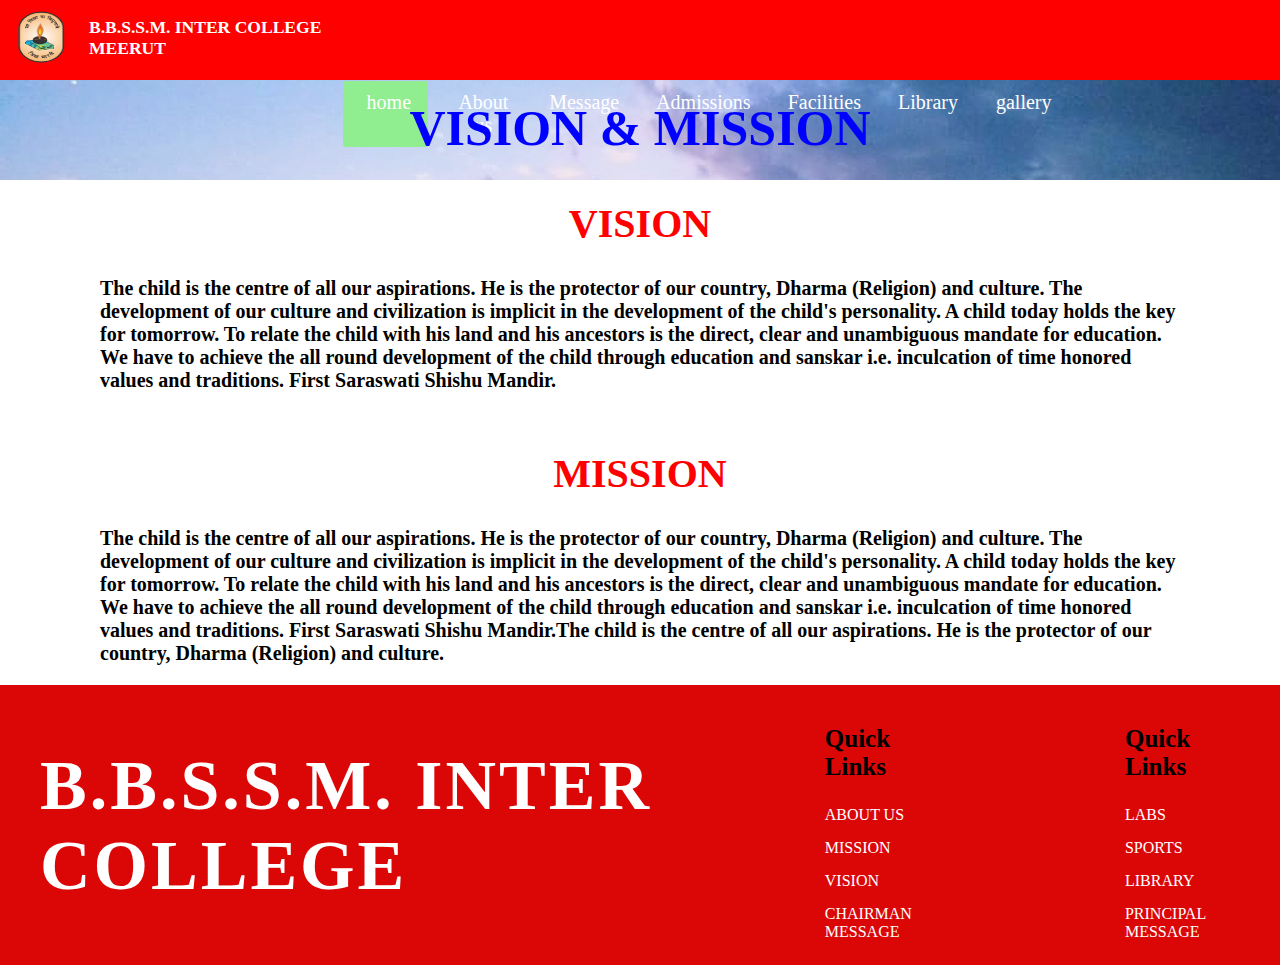
<file: vimi.html>
<!DOCTYPE html>
<html>
<title>VISION & MISSION </title>
<head>
    <style>
    *{
    box-sizing: border-box;
    margin: 0;
    padding: 0;

}
header{
     background-color:red;
     float:left;
     width:100%;
     height:80px;
  

 }
 
 .img{
     float:left;
     margin:7px;
 }
 .name{
     float:left;
     padding:10px 4px;
     margin:7px;
     font-size:15px;
 }
 header .menu{
   float:left;
   
 }
 .menu{
   margin-left:260px;
 }
 .menu ul{
    display:inline-flex;
    list-style: none;
    color:white;
    float:left;
    
   
 }
 .menu ul li{
   width:100%;
   text-align:center;
   padding:10px;
   margin:5px;
   padding-left:17px;
 
 
  
 }
 .menu ul li a{
   text-decoration: none;
   color:white;
   font-size:20px;
   height:30px;
  }
 .active, .menu ul li:hover {
   background-color:lightgreen;
   border-radius: 3px;
 }
  .submenu{
    display:none;
    width:200px;
  }
  .menu ul li:hover .submenu{
    display:block;
    position:absolute;
    background-color:lightgreen;
    
    margin-left:-17px;
  }
  .menu ul li:hover .submenu ul{
    display:block;
    
  }
  .menu ul li:hover .submenu ul li{
    width:150px;
    padding:10px;
    border-bottom: 1px dotted #fff;
    background:transparent;
    border-radius: 0;
    text-align: left;
  }
  .menu ul li:hover .submenu ul li:last-child{
    border-bottom: 0px;
  }
  .menu ul li:hover .submenu ul li a:hover{
    color:red;
   
  }
  
 .line{
     background-color: white;
     width: 100%;
     height: 80px;
 }
 .section{
    width: 100%;
    height: 550px;
    
 }
 .vimi{
    width: 100%;
    height:100px;
    background-image: url('img1.jpeg');
    background-repeat: no-repeat;
    background-size: 100%;
    text-align: center;
}
.vimi h1{
padding: 19px;
    font-size: 50px;
    color:blue;
}
.vi{
    width:100%;
    height:250px;
}
.vi h1{
    font-size:40px;
    font-weight: 900;
    z-index: 1000;
    color:red;
    padding:20px;
    text-align: center;
}
.vi p{
    font-size:20px;
    padding:10px 100px ;
    font-weight: 900;
}

.mi h1{
    font-size:40px;
    font-weight: 900;
    z-index: 1000;
    color:red;
    padding:20px;
    text-align: center;
}
.mi p{
    font-size:20px;
    padding:10px 100px ;
    font-weight: 900;
    padding-bottom: 20px;
}
.footer{
        background-color: rgb(219, 7, 7);
        height:280px;
        width:100%;
        color:white;
        
      }
      .footer .inner{
        
        display:flex;
        justify-content: space-around;
        align-items:center;
        padding:10px;
      }
      .footer .footer1{
        margin-left:30px;
      }
     
      .footer .footer1 h3{
         font-size:70px;
         letter-spacing: 3px;
      }
      .footer .footer2{
        margin-right:170px;
        margin-top:30px;
        
      }
      .footer .footer2 h3{
        color:black;
        margin-bottom:25px;
        font-size:25px;
      
      }
      .footer .footer3{
        margin-right:20px;
        margin-top:30px;
      }
      
      .footer .footer3 h3{
        color:black;
        margin-bottom:25px;
        font-size:25px;
      }
      .footer .footer2 ul li{
        list-style:none;
        margin-bottom:15px;
        cursor:pointer;
        transition: all 0.3s ease-in-out;
       
      }
      
      .footer .footer3 ul li{
        list-style:none;
        margin-bottom:15px;
        cursor:pointer;
        transition: all 0.3s ease-in-out;
        
      }
      .footer .footer2 ul li a{
       text-decoration: none;
        color:white;
      }
        .footer .footer3 ul li a{
        text-decoration: none;
          color:white;
        }
      .footer .footer2 ul li a:hover{
        color:black;
       
      }
      .footer .footer3 ul li a:hover{
        color:black;
       
    
      }


    </style>
</head>
<body>
    <header>
        <div class="img" >
        <img src="logo_remove.png" alt="logo" style="height:60px;width:60px;margin-left:4px; background-color: red;">
        </div>
        <div class="name">
            <h3 style="color:white;">B.B.S.S.M. INTER COLLEGE <br>MEERUT</h3>
        </div>
       <div class="menu">
            <ul>
                <li class="active"><a href="index.html">home</a></li>
                <li><a href="#">About us</a>
                    <div class="submenu">
                    <ul>
                        <li><a href="about.html">Introduction</a></li>
                       
                         <li><a href="vimi.html">Vision & Mission</a></li>
                         <li><a href="">Affiliation</a></li>
                         
            </ul>           
                     
                     </div>
                </li>
                <li><a href="#">Message</a>
                    <div class="submenu"> 
                        <ul>
                            <li><a href="chairman .html" target="_blank">Chairman's Message</a></li>
                               <li><a href="principle.html" target="_blank">Principal's Message</a></li>
                             <li><a href="">Management</a></li>
                        </ul>  
                 </li>
                <li><a href="#">Admissions</a>
                    <div class="submenu"> 
                        <ul>   
                            <li><a href="registration.html">Online Registration</a></li>
                            
                            <li><a href="">Fee Structure</a></li>
                            </ul>
                </li>
                <li><a href="#">Facilities</a>
                    <div class="submenu">
                        <ul>
                            <li><a href="">Academic</a></li>
                            <li><a href="playground.html">Sports</a></li>
                          
                            <li><a href="lab.html">Labs</a></li>
                          <li><a href="">Smart Classes</a></li>
                           
                          </ul>
                        </div>
                </li>
                
                <li><a href="lib.html">Library</a>
                    </li>
                <li><a href="gallery.html">gallery</a>
                    </li>
             
    </header>
    <div class="line">
    
    </div>
    <section>
        <div class="vimi">
            <h1>VISION & MISSION</h1>
            
        </div>
        <div class="vi">
            <h1>VISION</h1>
            <P>The child is the centre of all our aspirations. He is the protector of our country, Dharma (Religion) and culture. The development of our culture and civilization is implicit in the development of the child's personality. A child today holds the key for tomorrow. To relate the child with his land and his ancestors is the direct, clear and unambiguous mandate for education. We have to achieve the all round development of the child through education and sanskar i.e. inculcation of time honored values and traditions.
                First Saraswati Shishu Mandir.</P>
                
        </div>
        <div class="mi">
            <h1>MISSION</h1>
            <P>The child is the centre of all our aspirations. He is the protector of our country, Dharma (Religion) and culture. The development of our culture and civilization is implicit in the development of the child's personality. A child today holds the key for tomorrow. To relate the child with his land and his ancestors is the direct, clear and unambiguous mandate for education. We have to achieve the all round development of the child through education and sanskar i.e. inculcation of time honored values and traditions.
                First Saraswati Shishu Mandir.The child is the centre of all our aspirations. He is the protector of our country, Dharma (Religion) and culture.</P>
                
        </div>
    </section>
    <section class="footer">
        <div class="inner">
            <div class="footer1">
                <h3>B.B.S.S.M. INTER COLLEGE</h3>
            </div>
            <div class="footer2">
                <h3>Quick Links</h3>
                <ul>
                    <li><a href="about.html">ABOUT US</a></li>
                    <li><a href="vimi.html">MISSION</a></li>
                    <li><a href="vimi.html">VISION</a></li>
                    <li><a href="chairman .html">CHAIRMAN MESSAGE</a></li>
                </ul>
            </div>
            <div class="footer3">
                <h3>Quick Links</h3>
                <ul>
                    <li><a href="about.html">LABS</a></li>
                    <li><a href="playground.html">SPORTS</a></li>
                    <li><a href="lib.html">LIBRARY</a></li>
                    <li><a href="principle.html">PRINCIPAL MESSAGE</a></li>
                  
                    
                </ul>
            </div>
            
        </div>
       
      
    </section>




</body>
</html>
</file>
